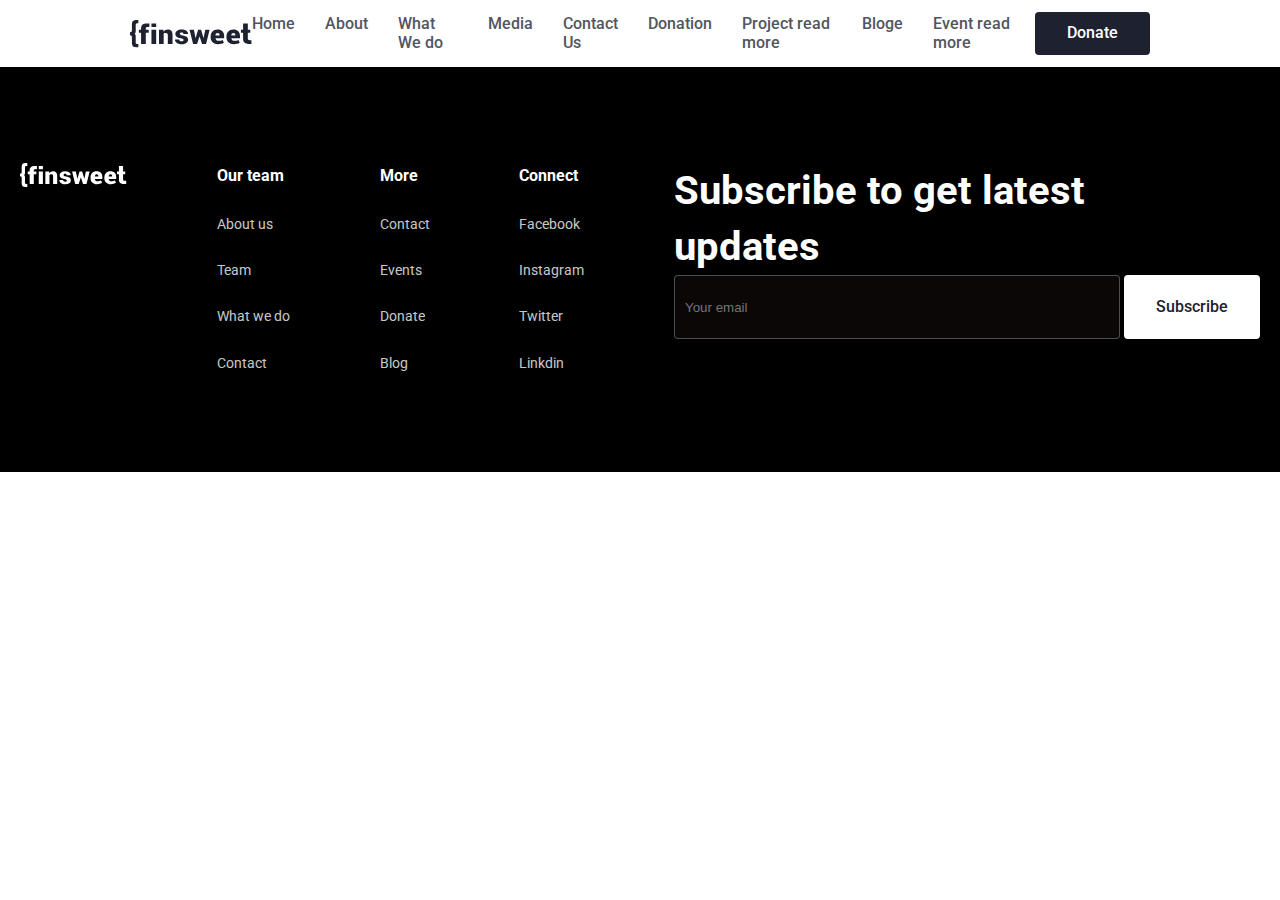
<file: pages/blog.html>
<!DOCTYPE html>
<html lang="en">
<head>
    <meta charset="UTF-8">
    <meta name="viewport" content="width=device-width, initial-scale=1.0">
    <title>Document</title>
    <link rel="stylesheet" href="../css/stayle.css">
    <!-- roboto -->
    <link rel="preconnect" href="https://fonts.googleapis.com">
    <link rel="preconnect" href="https://fonts.gstatic.com" crossorigin>
    <link href="https://fonts.googleapis.com/css2?family=Roboto:ital,wght@0,100;0,300;0,400;0,500;0,700;0,900;1,100;1,300;1,400;1,500;1,700;1,900&display=swap" rel="stylesheet">
    <!-- font-awesome cdn -->
    <link rel="stylesheet" href="https://cdnjs.cloudflare.com/ajax/libs/font-awesome/6.5.2/css/all.min.css" integrity="sha512-SnH5WK+bZxgPHs44uWIX+LLJAJ9/2PkPKZ5QiAj6Ta86w+fsb2TkcmfRyVX3pBnMFcV7oQPJkl9QevSCWr3W6A==" crossorigin="anonymous" referrerpolicy="no-referrer" />
</head>
<body>
    <nav>
       <div class="contayner">
          <div class="nav-bar">
            <div class="nav-mini ">
           <img src="../img/stayle/brand.svg" alt="No img?">
           <div class="toggle" id="menu-toggleIconId">
            <i class="fa-solid fa-bars" style="color: #000000;"></i>
           </div>
           <button class="nav-button b1">Donate</button>
        </div>
              <div class="nav-bar-mini">
                <ul id="nav-menuId">
                    <li>
                        <a href="../index.html">Home</a></li>
                    <li>
                        <a href="./Aboutus.html">About</a></li>
                    <li>
                        <a href="./WhatWeDo.html">What We do</a></li>
                    <li>
                        <a href="./Media.html">Media</a></li>
                    <li>
                        <a href="./contact.html">Contact Us</a></li>
                    <li>
                        <a href="./donation.html">Donation</a></li>
                    <li>
                        <a href="./projact.html">Project read more</a></li>
                    <li>
                        <a href="./blog.html">Bloge</a></li>
                    <li>
                        <a href="./event.html">Event read more</a></li>
                </ul>
                <button class="nav-button b2">Donate</button>
              </div>

          </div>

       </div> 
    </nav>
    <footer>
        <div class="contayner">
        <div class="footer-div">
            <img src="../img/stayle/brend-2.svg" alt="No img?">
          <div>
            <p class="footer-text-start">Our team</p>
            <p class="foot-text">About us</p>
            <p class="foot-text">Team</p>
            <p class="foot-text">What we do</p>
            <p class="foot-text">Contact</p>
          </div>
          <div>
            <p class="footer-text-start">More</p>
            <p class="foot-text">Contact</p>
            <p class="foot-text">Events</p>
            <p class="foot-text">Donate</p>
            <p class="foot-text">Blog</p>
          </div>
        
        <div>
            <p class="footer-text-start">Connect </p>
            <p class="foot-text">Facebook</p>
            <p class="foot-text">Instagram</p>
            <p class="foot-text">Twitter</p>
            <p class="foot-text">Linkdin </p>
          </div>
          <div>
            <p class="footer-p-end">Subscribe to get latest updates</p>
            <form action="">
                <input type="text" placeholder="Your email">
                <button class="footer-button">Subscribe</button>
            </form>
          </div>
        </div></div>
            </footer>
<script src="../js/page.js"></script>
</body>
</html>
</file>
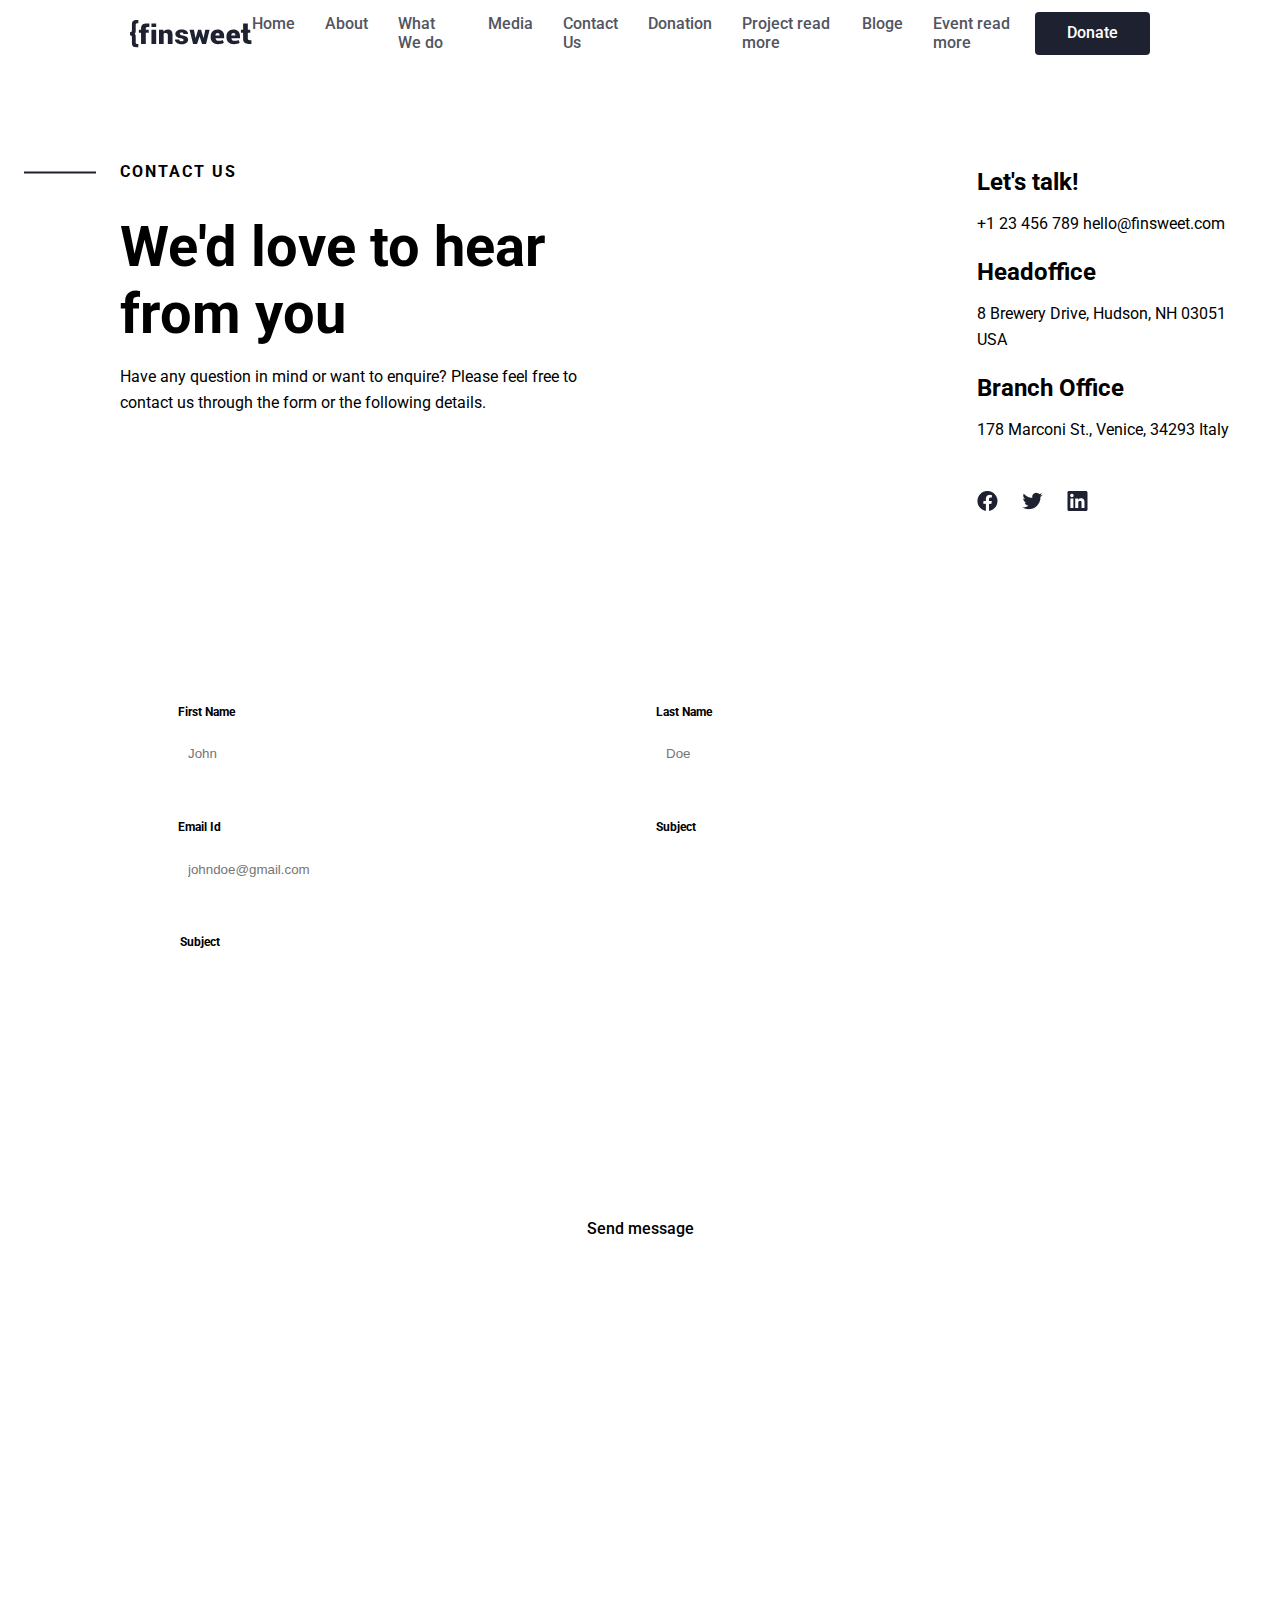
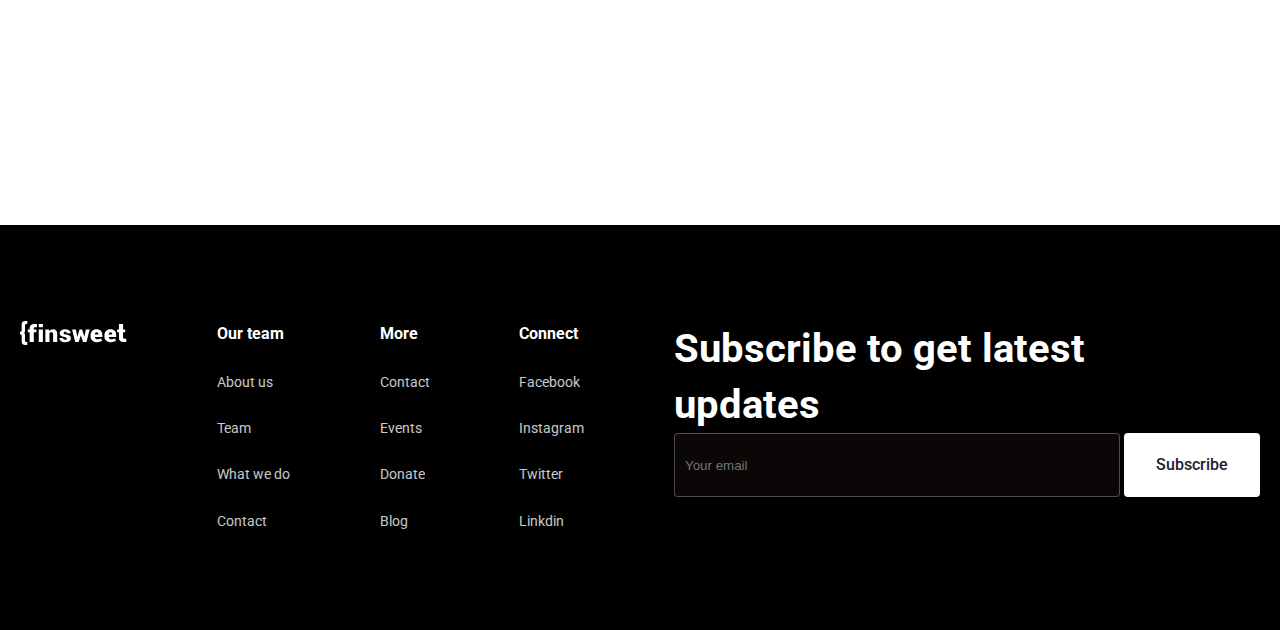
<file: pages/contact.html>
<!DOCTYPE html>
<html lang="en">
  <head>
    <meta charset="UTF-8" />
    <meta name="viewport" content="width=device-width, initial-scale=1.0" />
    <title>Document</title>
    <link rel="stylesheet" href="../css/stayle.css" />
    <link rel="stylesheet" href="../css/pages/contact.css" />
    <!-- roboto -->
    <link rel="preconnect" href="https://fonts.googleapis.com" />
    <link rel="preconnect" href="https://fonts.gstatic.com" crossorigin />
    <link
      href="https://fonts.googleapis.com/css2?family=Roboto:ital,wght@0,100;0,300;0,400;0,500;0,700;0,900;1,100;1,300;1,400;1,500;1,700;1,900&display=swap"
      rel="stylesheet"
    />
    <!-- font-awesome cdn -->
    <link
      rel="stylesheet"
      href="https://cdnjs.cloudflare.com/ajax/libs/font-awesome/6.5.2/css/all.min.css"
      integrity="sha512-SnH5WK+bZxgPHs44uWIX+LLJAJ9/2PkPKZ5QiAj6Ta86w+fsb2TkcmfRyVX3pBnMFcV7oQPJkl9QevSCWr3W6A=="
      crossorigin="anonymous"
      referrerpolicy="no-referrer"
    />
  </head>
  <body>
    <nav style="background-color: var(--colorBg)">
      <div class="contayner">
        <div class="nav-bar">
          <div class="nav-mini">
            <img src="../img/stayle/brand.svg" alt="No img?" />
            <div class="toggle" id="menu-toggleIconId">
              <i class="fa-solid fa-bars" style="color: #000000"></i>
            </div>
            <button class="nav-button b1">Donate</button>
          </div>
          <div class="nav-bar-mini">
            <ul id="nav-menuId">
              <li>
                <a href="../index.html">Home</a>
              </li>
              <li>
                <a href="./Aboutus.html">About</a>
              </li>
              <li>
                <a href="./WhatWeDo.html">What We do</a>
              </li>
              <li>
                <a href="./Media.html">Media</a>
              </li>
              <li>
                <a href="./contact.html">Contact Us</a>
              </li>
              <li>
                <a href="./donation.html">Donation</a>
              </li>
              <li>
                <a href="./projact.html">Project read more</a>
              </li>
              <li>
                <a href="./blog.html">Bloge</a>
              </li>
              <li>
                <a href="./event.html">Event read more</a>
              </li>
            </ul>
            <button class="nav-button b2">Donate</button>
          </div>
        </div>
      </div>
    </nav>
    <section>
      <div class="contayner">
        <div class="section-flex-con">
          <div class="flex-left">
            <div class="line-img-lex">
              <img src="../img/line.png" alt="No img" class="line" />
              <p class="line-text">Contact us</p>
            </div>
            <h1 class="section-h1">We'd love to hear from you</h1>
            <p class="section-lorem">
              Have any question in mind or want to enquire? Please feel free to
              contact us through the form or the following details.
            </p>
          </div>
          <div class="felx-right">
            <h2 class="talk">Let's talk!</h2>
            <p class="email">+1 23 456 789 hello@finsweet.com</p>
            <h2 class="talk">Headoffice</h2>
            <p class="email">8 Brewery Drive, Hudson, NH 03051 USA</p>
            <h2 class="talk">Branch Office</h2>
            <p class="email">178 Marconi St., Venice, 34293 Italy</p>
            <div class="imgs-aside">
              <img
                src="../img/media/facebook.png"
                alt="No img?"
                class="facebook"
              />
              <img src="../img/media/twiter.png" alt="No img?" class="twiter" />
              <img src="../img/media/in.png" alt="No img?" class="in" />
            </div>
          </div>
        </div>
      </div>
    </section>
    <aside>
      <div class="contayner">
        <div class="input-flex">
          <div class="input-left">
            <p class="input-btn">First Name</p>
            <input type="name" class="input-text" placeholder="John" />
          </div>
          <div class="input-left">
            <p class="input-btn">Last Name</p>
            <input type="name" class="input-text" placeholder="Doe" />
          </div>
        </div>
        <div class="input-flex-two">
          <div class="input-left">
            <p class="input-btn">Email Id</p>
            <input
              type="name"
              class="input-text"
              placeholder="johndoe@gmail.com"
            />
          </div>
          <div class="input-left">
            <p class="input-btn">Subject</p>
            <input type="name" class="input-text" />
          </div>
        </div>
        <div class="massage-in">
          <div class="block-mg">
            <p class="input-btn">Subject</p>
            <input
              type="text"
              class="massege"
              placeholder="Type your Messege"
            />
          </div>
        </div>
        <div class="in-btn">
          <button>Send message</button>
        </div>
      </div>
    </aside>
    <div class="map">
      <iframe
        src="https://www.google.com/maps/embed?pb=!1m18!1m12!1m3!1d3106.904256523656!2d65.79397717578833!3d38.857548571732515!2m3!1f0!2f0!3f0!3m2!1i1024!2i768!4f13.1!3m3!1m2!1s0x3f4ea70045836921%3A0x5b971f34d893f741!2sIT%20Klaster%20Academy!5e0!3m2!1sen!2s!4v1719570240937!5m2!1sen!2s"
        width="100%"
        height="450"
        style="border: 0"
        allowfullscreen=""
        loading="lazy"
        referrerpolicy="no-referrer-when-downgrade"
      ></iframe>
    </div>
    <footer>
      <div class="contayner">
        <div class="footer-div">
          <img src="../img/stayle/brend-2.svg" alt="No img?" />
          <div>
            <p class="footer-text-start">Our team</p>
            <p class="foot-text">About us</p>
            <p class="foot-text">Team</p>
            <p class="foot-text">What we do</p>
            <p class="foot-text">Contact</p>
          </div>
          <div>
            <p class="footer-text-start">More</p>
            <p class="foot-text">Contact</p>
            <p class="foot-text">Events</p>
            <p class="foot-text">Donate</p>
            <p class="foot-text">Blog</p>
          </div>

          <div>
            <p class="footer-text-start">Connect</p>
            <p class="foot-text">Facebook</p>
            <p class="foot-text">Instagram</p>
            <p class="foot-text">Twitter</p>
            <p class="foot-text">Linkdin</p>
          </div>
          <div>
            <p class="footer-p-end">Subscribe to get latest updates</p>
            <form action="">
              <input type="text" placeholder="Your email" />
              <button class="footer-button">Subscribe</button>
            </form>
          </div>
        </div>
      </div>
    </footer>
    <script src="../js/page.js"></script>
  </body>
</html>
</file>
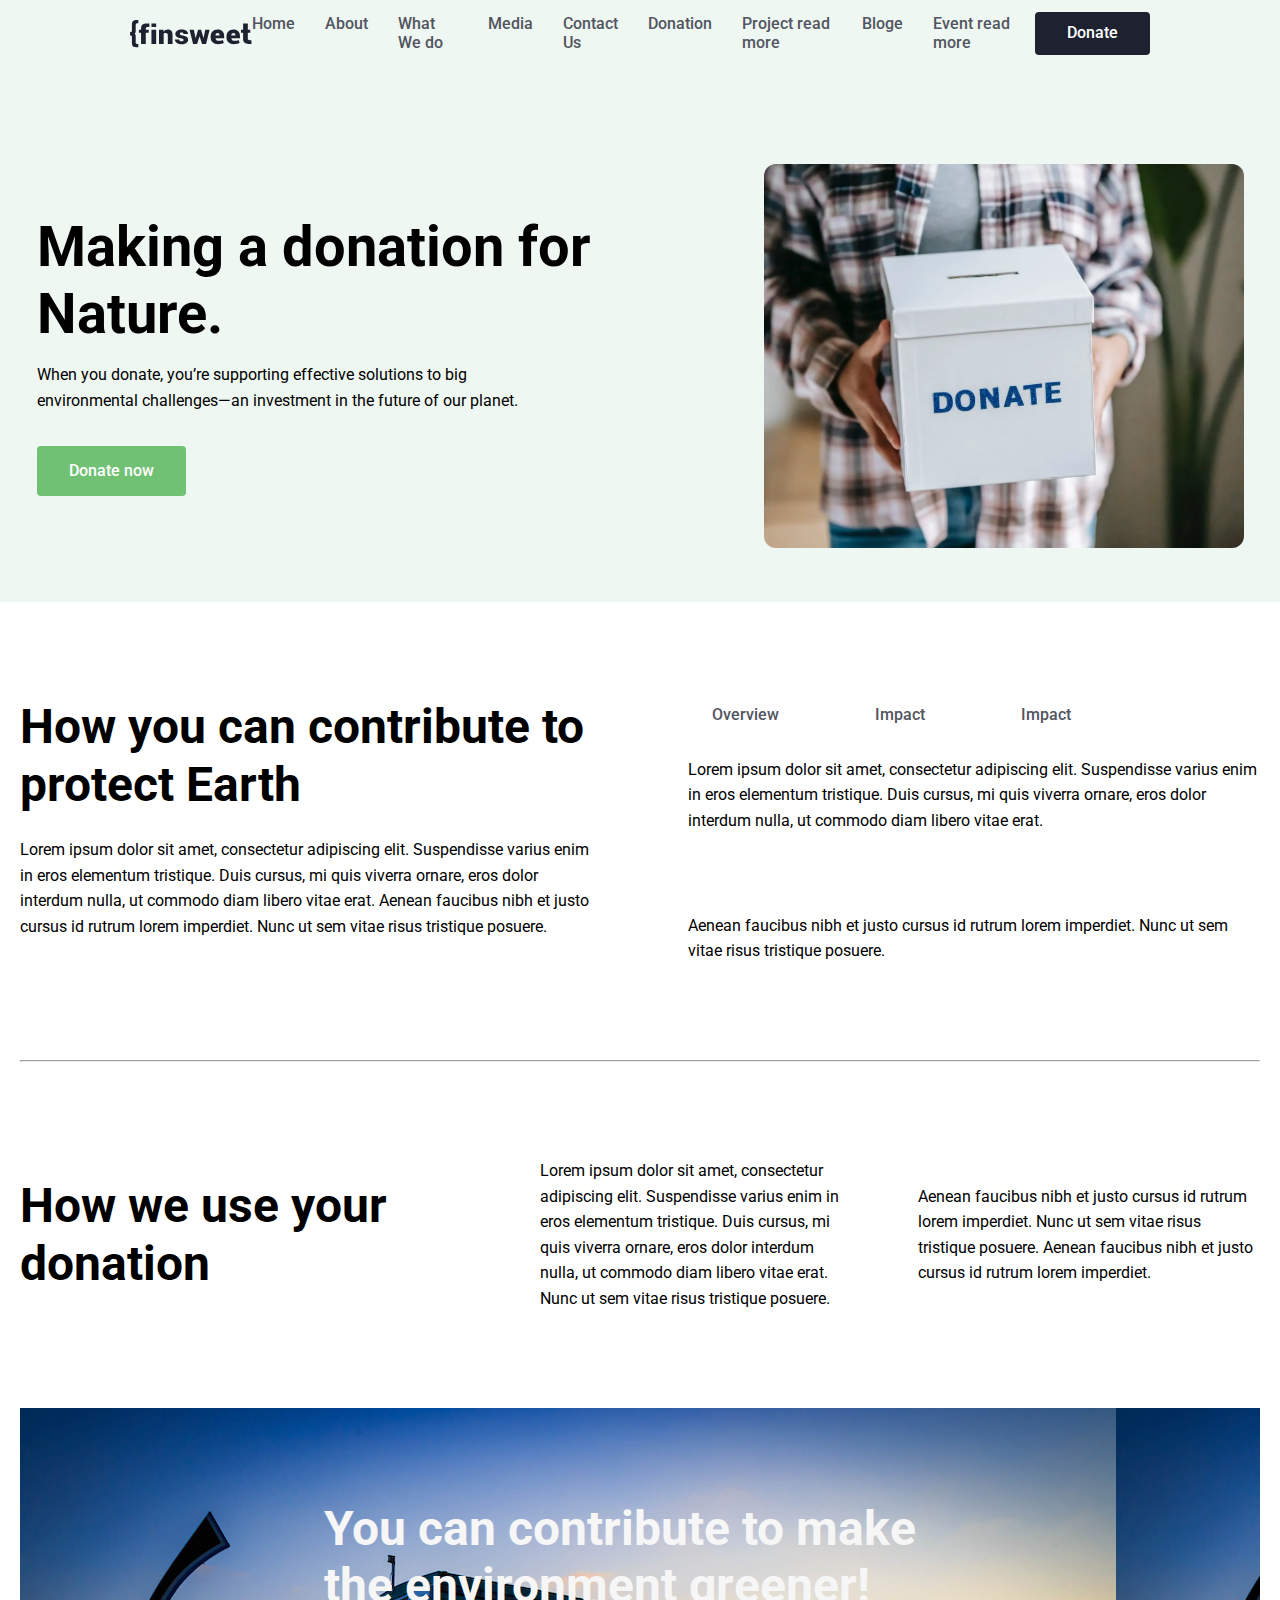
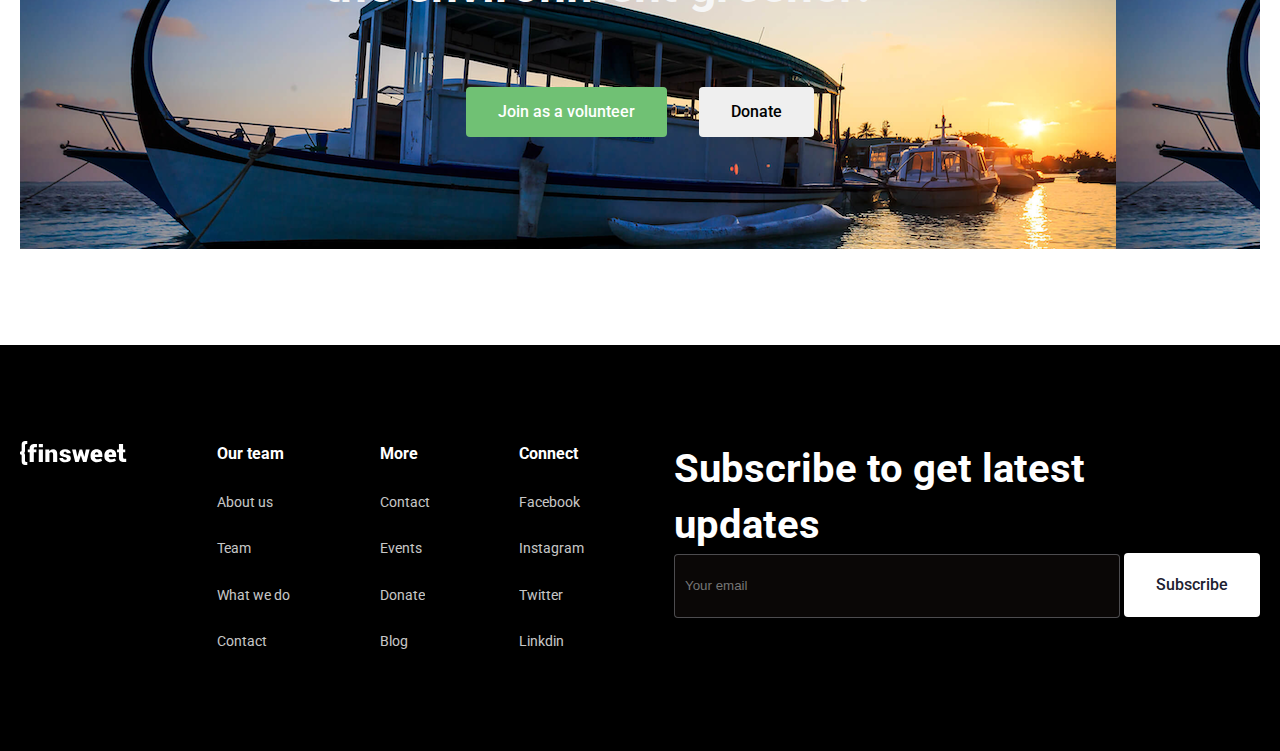
<file: pages/donation.html>
<!DOCTYPE html>
<html lang="en">
  <head>
    <meta charset="UTF-8" />
    <meta name="viewport" content="width=device-width, initial-scale=1.0" />
    <title>Document</title>
    <link rel="stylesheet" href="../css/stayle.css" />
    <!-- roboto -->
    <link rel="preconnect" href="https://fonts.googleapis.com" />
    <link rel="preconnect" href="https://fonts.gstatic.com" crossorigin />
    <link rel="stylesheet" href="../css/pages/donatiion.css" />
    <link
      href="https://fonts.googleapis.com/css2?family=Roboto:ital,wght@0,100;0,300;0,400;0,500;0,700;0,900;1,100;1,300;1,400;1,500;1,700;1,900&display=swap"
      rel="stylesheet"
    />
    <!-- font-awesome cdn -->
    <link
      rel="stylesheet"
      href="https://cdnjs.cloudflare.com/ajax/libs/font-awesome/6.5.2/css/all.min.css"
      integrity="sha512-SnH5WK+bZxgPHs44uWIX+LLJAJ9/2PkPKZ5QiAj6Ta86w+fsb2TkcmfRyVX3pBnMFcV7oQPJkl9QevSCWr3W6A=="
      crossorigin="anonymous"
      referrerpolicy="no-referrer"
    />
  </head>
  <body>
    <nav>
      <div class="contayner">
        <div class="nav-bar">
          <div class="nav-mini">
            <img src="../img/stayle/brand.svg" alt="No img?" />
            <div class="toggle" id="menu-toggleIconId">
              <i class="fa-solid fa-bars" style="color: #000000"></i>
            </div>
            <button class="nav-button b1">Donate</button>
          </div>
          <div class="nav-bar-mini">
            <ul id="nav-menuId">
              <li>
                <a href="../index.html">Home</a>
              </li>
              <li>
                <a href="./Aboutus.html">About</a>
              </li>
              <li>
                <a href="./WhatWeDo.html">What We do</a>
              </li>
              <li>
                <a href="./Media.html">Media</a>
              </li>
              <li>
                <a href="./contact.html">Contact Us</a>
              </li>
              <li>
                <a href="./donation.html">Donation</a>
              </li>
              <li>
                <a href="./projact.html">Project read more</a>
              </li>
              <li>
                <a href="./blog.html">Bloge</a>
              </li>
              <li>
                <a href="./event.html">Event read more</a>
              </li>
            </ul>
            <button class="nav-button b2">Donate</button>
          </div>
        </div>
      </div>
    </nav>
    <div class="nav-header">
      <div class="contayner">
        <div class="nav-header-text">
          <div class="nav-header-text1">
            <p class="nav-header-textp1">Making a donation for Nature.</p>
            <p class="nav-header-textp2">
              When you donate, you’re supporting effective solutions to big
              environmental challenges—an investment in the future of our
              planet.
            </p>
            <div class="nav-header-text-btn">
              <button class="nav-header-text-btn1">
                <p class="nav-header-text-btn-p1">Donate now</p>
              </button>
            </div>
          </div>
          <div class="nav-header-img">
            <img
              class="nav-header-img-1"
              src="../img/stayle/About/peple1.svg"
              alt="No img?"
            />
          </div>
        </div>
      </div>
    </div>
    <div class="section">
      <div class="contayner">
        <div class="section-nav">
          <div class="section-1">
            <p class="section-p1">How you can contribute to protect Earth</p>
            <p class="section-p2">
              Lorem ipsum dolor sit amet, consectetur adipiscing elit.
              Suspendisse varius enim in eros elementum tristique. Duis cursus,
              mi quis viverra ornare, eros dolor interdum nulla, ut commodo diam
              libero vitae erat. Aenean faucibus nibh et justo cursus id rutrum
              lorem imperdiet. Nunc ut sem vitae risus tristique posuere.
            </p>
          </div>
          <div class="section-2">
            <div class="section-a1">
              <button class="sectiion-a1-btn">
                <a class="sectiion-a1-btn-a1" href="#">Overview</a>
              </button>
              <button class="sectiion-a1-btn1">
                <a class="sectiion-a1-btn-a1" href="#">Impact</a>
              </button>
              <button class="sectiion-a1-btn2">
                <a class="sectiion-a1-btn-a1" href="#">Impact</a>
              </button>
            </div>
            <p class="section-2-p1">
              Lorem ipsum dolor sit amet, consectetur adipiscing elit.
              Suspendisse varius enim in eros elementum tristique. Duis cursus,
              mi quis viverra ornare, eros dolor interdum nulla, ut commodo diam
              libero vitae erat.
            </p>
            <p class="section-2-p2">
              Aenean faucibus nibh et justo cursus id rutrum lorem imperdiet.
              Nunc ut sem vitae risus tristique posuere.
            </p>
          </div>
        </div>
        <hr class="hr2" />
      </div>
    </div>
    <div class="nav-foter">
      <div class="contayner">
        <div class="nav-footer-1">
          <div class="footer-nav1">
            <p class="footer-nav1-p1">How we use your donation</p>
          </div>
          <div class="footer-nav2">
            <p class="footer-nav2-p1">
              Lorem ipsum dolor sit amet, consectetur adipiscing elit.
              Suspendisse varius enim in eros elementum tristique. Duis cursus,
              mi quis viverra ornare, eros dolor interdum nulla, ut commodo diam
              libero vitae erat. Nunc ut sem vitae risus tristique posuere.
            </p>
          </div>
          <div class="footer-nav3">
            <p class="footer-nav3-p1">
              Aenean faucibus nibh et justo cursus id rutrum lorem imperdiet.
              Nunc ut sem vitae risus tristique posuere. Aenean faucibus nibh et
              justo cursus id rutrum lorem imperdiet.
            </p>
          </div>
        </div>
        <div class="nav-footer-2">
          <div class="footer-nav4-img">
            <div class="footer-nav4-img1">
              <p class="footer-nav4-img-p1">
                You can contribute to make the environment greener!
              </p>
              <div class="footer-nav21">
                <button class="footer-btn1">
                  <p class="footer-btn1-1">Join as a volunteer</p>
                </button>
                <button class="footer-btn2">
                  <p class="footer-btn2-2">Donate</p>
                </button>
              </div>
            </div>
          </div>
        </div>
      </div>
    </div>
    <footer>
      <div class="contayner">
        <div class="footer-div">
          <img src="../img/stayle/brend-2.svg" alt="No img?" />
          <div>
            <p class="footer-text-start">Our team</p>
            <p class="foot-text">About us</p>
            <p class="foot-text">Team</p>
            <p class="foot-text">What we do</p>
            <p class="foot-text">Contact</p>
          </div>
          <div>
            <p class="footer-text-start">More</p>
            <p class="foot-text">Contact</p>
            <p class="foot-text">Events</p>
            <p class="foot-text">Donate</p>
            <p class="foot-text">Blog</p>
          </div>

          <div>
            <p class="footer-text-start">Connect</p>
            <p class="foot-text">Facebook</p>
            <p class="foot-text">Instagram</p>
            <p class="foot-text">Twitter</p>
            <p class="foot-text">Linkdin</p>
          </div>
          <div>
            <p class="footer-p-end">Subscribe to get latest updates</p>
            <form action="">
              <input type="text" placeholder="Your email" />
              <button class="footer-button">Subscribe</button>
            </form>
          </div>
        </div>
      </div>
    </footer>
    <script src="../js/page.js"></script>
  </body>
</html>
</file>
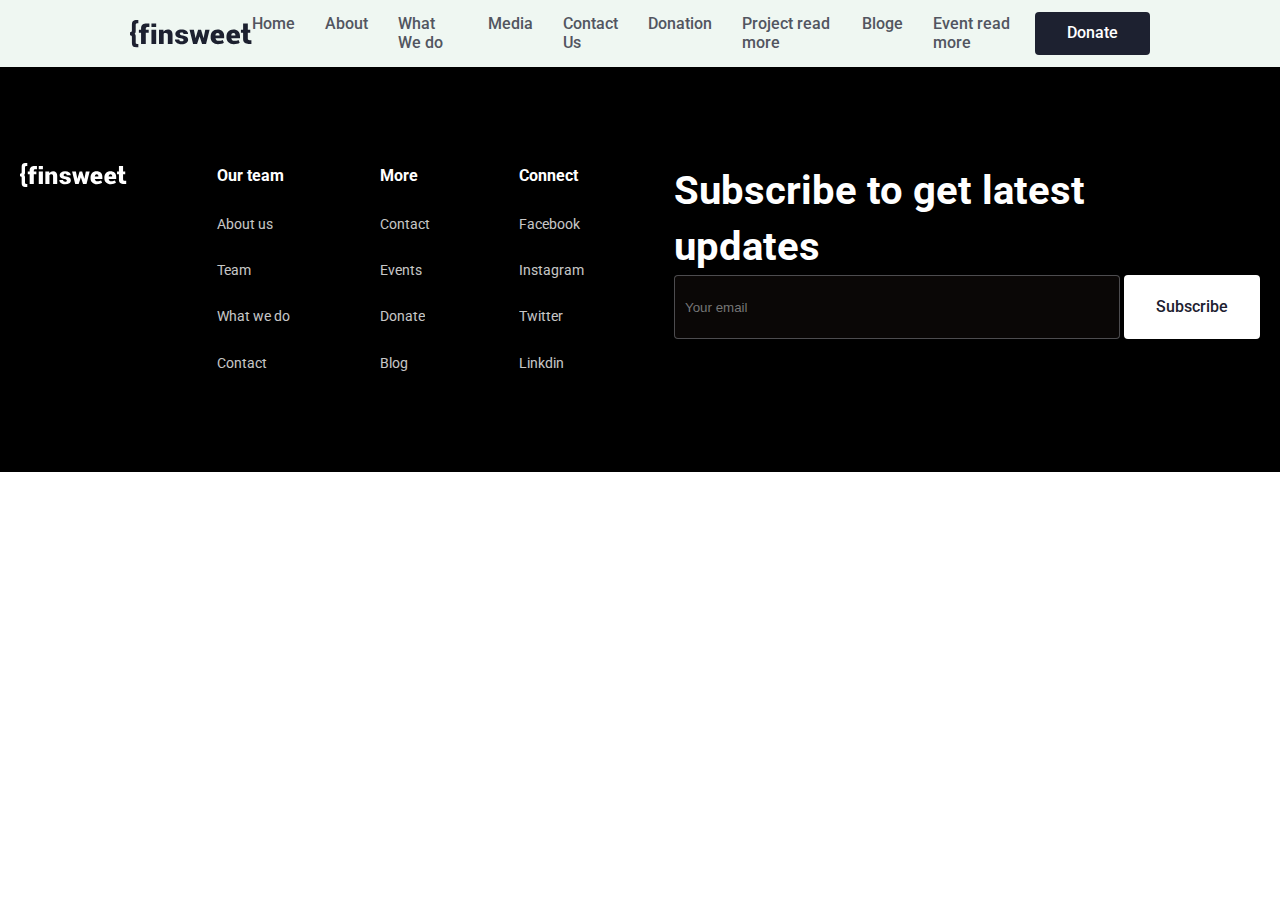
<file: pages/event.html>
<!DOCTYPE html>
<html lang="en">
<head>
    <meta charset="UTF-8">
    <meta name="viewport" content="width=device-width, initial-scale=1.0">
    <title>event</title>
    <link rel="stylesheet" href="../css/stayle.css">
    <!-- roboto -->
    <link rel="preconnect" href="https://fonts.googleapis.com">
    <link rel="preconnect" href="https://fonts.gstatic.com" crossorigin>
    <link href="https://fonts.googleapis.com/css2?family=Roboto:ital,wght@0,100;0,300;0,400;0,500;0,700;0,900;1,100;1,300;1,400;1,500;1,700;1,900&display=swap" rel="stylesheet">
    <!-- font-awesome cdn -->
    <link rel="stylesheet" href="https://cdnjs.cloudflare.com/ajax/libs/font-awesome/6.5.2/css/all.min.css" integrity="sha512-SnH5WK+bZxgPHs44uWIX+LLJAJ9/2PkPKZ5QiAj6Ta86w+fsb2TkcmfRyVX3pBnMFcV7oQPJkl9QevSCWr3W6A==" crossorigin="anonymous" referrerpolicy="no-referrer" />
</head>
<body>
    <nav style="background: rgba(239, 247, 242, 1);
">
       <div class="contayner">
          <div class="nav-bar">
            <div class="nav-mini ">
           <img src="../img/stayle/brand.svg" alt="No img?">
           <div class="toggle" id="menu-toggleIconId">
            <i class="fa-solid fa-bars" style="color: #000000;"></i>
           </div>
           <button class="nav-button b1">Donate</button>
        </div>
              <div class="nav-bar-mini">
                <ul id="nav-menuId">
                    <li>
                        <a href="../index.html">Home</a></li>
                    <li>
                        <a href="./Aboutus.html">About</a></li>
                    <li>
                        <a href="./WhatWeDo.html">What We do</a></li>
                    <li>
                        <a href="./Media.html">Media</a></li>
                    <li>
                        <a href="./contact.html">Contact Us</a></li>
                    <li>
                        <a href="./donation.html">Donation</a></li>
                    <li>
                        <a href="./projact.html">Project read more</a></li>
                    <li>
                        <a href="./blog.html">Bloge</a></li>
                    <li>
                        <a href="./event.html">Event read more</a></li>
                </ul>
                <button class="nav-button b2">Donate</button>
              </div>

          </div>

       </div> 
    </nav>
    <footer>
        <div class="contayner">
        <div class="footer-div">
            <img src="../img/stayle/brend-2.svg" alt="No img?">
          <div>
            <p class="footer-text-start">Our team</p>
            <p class="foot-text">About us</p>
            <p class="foot-text">Team</p>
            <p class="foot-text">What we do</p>
            <p class="foot-text">Contact</p>
          </div>
          <div>
            <p class="footer-text-start">More</p>
            <p class="foot-text">Contact</p>
            <p class="foot-text">Events</p>
            <p class="foot-text">Donate</p>
            <p class="foot-text">Blog</p>
          </div>
        
        <div>
            <p class="footer-text-start">Connect </p>
            <p class="foot-text">Facebook</p>
            <p class="foot-text">Instagram</p>
            <p class="foot-text">Twitter</p>
            <p class="foot-text">Linkdin </p>
          </div>
          <div>
            <p class="footer-p-end">Subscribe to get latest updates</p>
            <form action="">
                <input type="text" placeholder="Your email">
                <button class="footer-button">Subscribe</button>
            </form>
          </div>
        </div></div>
            </footer>
<script src="../js/page.js"></script>
</body>
</html>
</file>
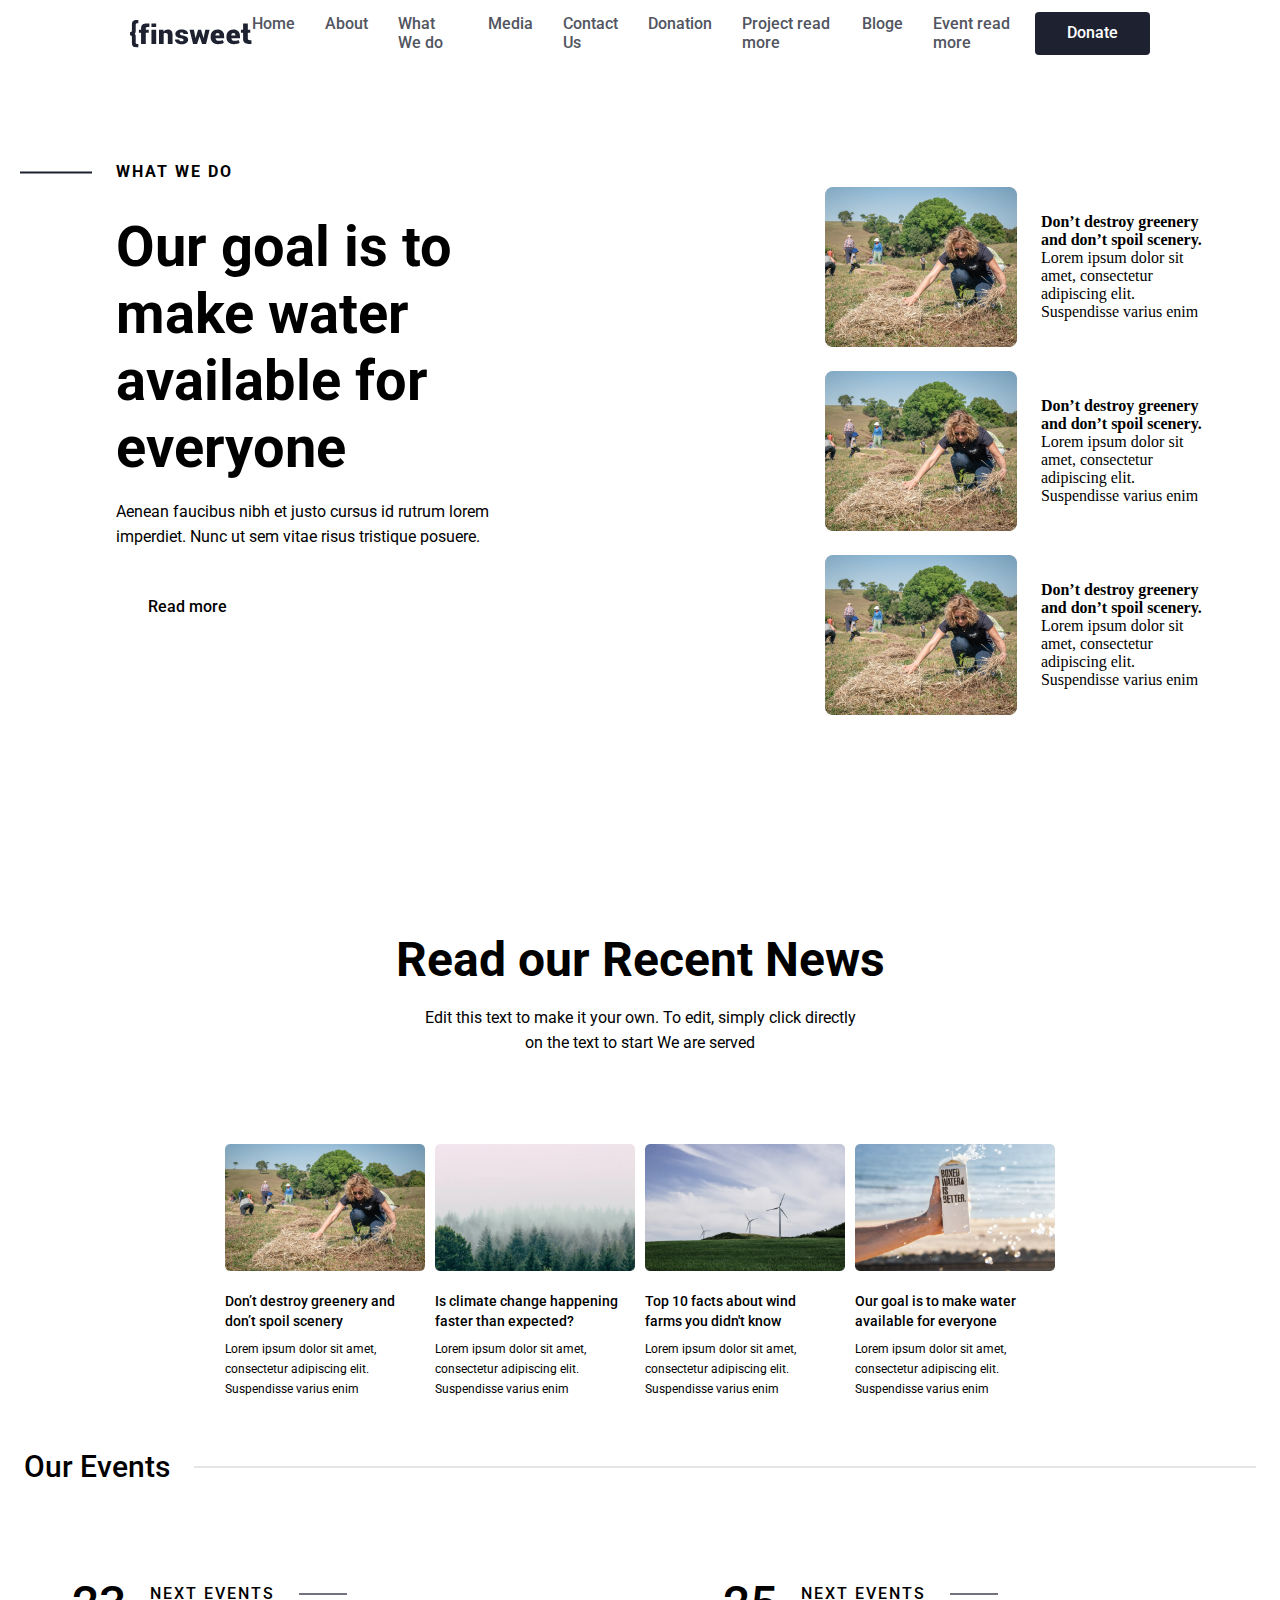
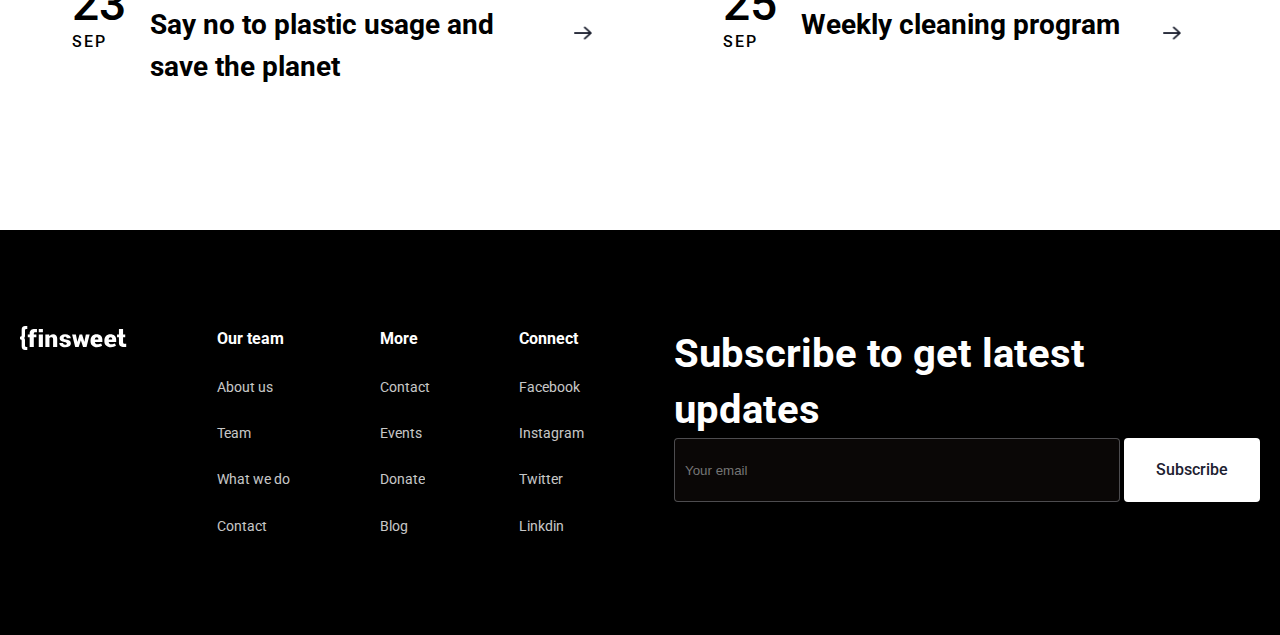
<file: pages/Media.html>
<!DOCTYPE html>
<html lang="en">
  <head>
    <meta charset="UTF-8" />
    <meta name="viewport" content="width=device-width, initial-scale=1.0" />
    <title>Document</title>
    <link rel="stylesheet" href="../css/stayle.css" />
    <link rel="stylesheet" href="../css/pages/Media.css" />
    <link rel="stylesheet" href="../css/pages/Whatwedo.css" />
    <!-- roboto -->
    <link rel="preconnect" href="https://fonts.googleapis.com" />
    <link rel="preconnect" href="https://fonts.gstatic.com" crossorigin />
    <link
      href="https://fonts.googleapis.com/css2?family=Roboto:ital,wght@0,100;0,300;0,400;0,500;0,700;0,900;1,100;1,300;1,400;1,500;1,700;1,900&display=swap"
      rel="stylesheet"
    />
    <!-- font-awesome cdn -->
    <link
      rel="stylesheet"
      href="https://cdnjs.cloudflare.com/ajax/libs/font-awesome/6.5.2/css/all.min.css"
      integrity="sha512-SnH5WK+bZxgPHs44uWIX+LLJAJ9/2PkPKZ5QiAj6Ta86w+fsb2TkcmfRyVX3pBnMFcV7oQPJkl9QevSCWr3W6A=="
      crossorigin="anonymous"
      referrerpolicy="no-referrer"
    />
  </head>
  <body>
    <nav style="background-color: var(--colorBg)">
      <div class="contayner">
        <div class="nav-bar">
          <div class="nav-mini">
            <img src="../img/stayle/brand.svg" alt="No img?" />
            <div class="toggle" id="menu-toggleIconId">
              <i class="fa-solid fa-bars" style="color: #000000"></i>
            </div>
            <button class="nav-button b1">Donate</button>
          </div>
          <div class="nav-bar-mini">
            <ul id="nav-menuId">
              <li>
                <a href="../index.html">Home</a>
              </li>
              <li>
                <a href="./Aboutus.html">About</a>
              </li>
              <li>
                <a href="./WhatWeDo.html">What We do</a>
              </li>
              <li>
                <a href="./Media.html">Media</a>
              </li>
              <li>
                <a href="./contact.html">Contact Us</a>
              </li>
              <li>
                <a href="./donation.html">Donation</a>
              </li>
              <li>
                <a href="./projact.html">Project read more</a>
              </li>
              <li>
                <a href="./blog.html">Bloge</a>
              </li>
              <li>
                <a href="./event.html">Event read more</a>
              </li>
            </ul>
            <button class="nav-button b2">Donate</button>
          </div>
        </div>
      </div>
    </nav>
    <header>
      <div class="contayner">
        <div class="header-flex-hed">
          <div class="header-left">
            <div class="line-img">
              <img src="../img/line.png" alt="No img" class="line" />
              <p class="line-text">What we do</p>
            </div>
            <h1 class="header-h2">
              Our goal is to make water available for everyone
            </h1>
            <p class="header-h5">
              Aenean faucibus nibh et justo cursus id rutrum lorem imperdiet.
              Nunc ut sem vitae risus tristique posuere.
            </p>
            <button class="header-btn-link">Read more</button>
          </div>
          <div class="heder-right">
            <div class="right-box">
              <div class="right-box-flex">
                <img
                  src="../img/media/imgone.png"
                  alt="No img?"
                  class="right-img"
                />
                <div class="box-right">
                  <h4 class="box-rigth-h4">
                    Don’t destroy greenery and don’t spoil scenery.
                  </h4>
                  <p class="box-right-p">
                    Lorem ipsum dolor sit amet, consectetur adipiscing elit.
                    Suspendisse varius enim
                  </p>
                </div>
              </div>
              <div class="right-box-flex-two">
                <img
                  src="../img/media/imgone.png"
                  alt="No img?"
                  class="right-img"
                />
                <div class="box-right">
                  <h4 class="box-rigth-h4">
                    Don’t destroy greenery and don’t spoil scenery.
                  </h4>
                  <p class="box-right-p">
                    Lorem ipsum dolor sit amet, consectetur adipiscing elit.
                    Suspendisse varius enim
                  </p>
                </div>
              </div>
              <div class="right-box-flex-thre">
                <img
                  src="../img/media/imgone.png"
                  alt="No img?"
                  class="right-img"
                />
                <div class="box-right">
                  <h4 class="box-rigth-h4">
                    Don’t destroy greenery and don’t spoil scenery.
                  </h4>
                  <p class="box-right-p">
                    Lorem ipsum dolor sit amet, consectetur adipiscing elit.
                    Suspendisse varius enim
                  </p>
                </div>
              </div>
            </div>
          </div>
        </div>
      </div>
    </header>
    <div class="aside-end">
      <div class="cotayner">
        <h1 class="aside-end-h1-cen">Read our Recent News</h1>
        <p class="center-p">
          Edit this text to make it your own. To edit, simply click directly on
          the text to start We are served
        </p>
        <div class="news-flex">
          <div class="new-box">
            <img
              src="../img/stayle/news-one.png"
              alt="No img?"
              class="new-img"
            />
            <div class="new-h2">
              Don’t destroy greenery and don’t spoil scenery
            </div>
            <div class="new-p">
              Lorem ipsum dolor sit amet, consectetur adipiscing elit.
              Suspendisse varius enim
            </div>
          </div>
          <div class="new-box">
            <img
              src="../img/stayle/new-two.png"
              alt="No img?"
              class="new-img"
            />
            <div class="new-h2">
              Is climate change happening faster than expected?
            </div>
            <div class="new-p">
              Lorem ipsum dolor sit amet, consectetur adipiscing elit.
              Suspendisse varius enim
            </div>
          </div>
          <div class="new-box">
            <img
              src="../img/stayle/new-three.png"
              alt="No img?"
              class="new-img"
            />
            <div class="new-h2">
              Top 10 facts about wind farms you didn't know
            </div>
            <div class="new-p">
              Lorem ipsum dolor sit amet, consectetur adipiscing elit.
              Suspendisse varius enim
            </div>
          </div>
          <div class="new-box">
            <img
              src="../img/stayle/new-four.png"
              alt="No img?"
              class="new-img"
            />
            <div class="new-h2">
              Our goal is to make water available for everyone
            </div>
            <div class="new-p">
              Lorem ipsum dolor sit amet, consectetur adipiscing elit.
              Suspendisse varius enim
            </div>
          </div>
        </div>
        <div class="aside-end-two-flex">
          <h1 class="text-left-end">Our Events</h1>
          <img
            src="../img/stayle/line-two.png"
            alt="NO img?"
            class="line-bottom-img"
          />
        </div>
        <div class="event-flex">
          <div class="event-box">
            <div class="data-box">
              <div class="data">
                <h1 class="number">23</h1>
                <p class="text">SEP</p>
              </div>
              <div class="next-column">
                <div class="next-block">
                  <h2 class="next-text">Next Events</h2>
                  <img src="../img/line.png" alt="No img?" class="next-line" />
                </div>
                <h2 class="next-lorem">
                  Say no to plastic usage and save the planet
                </h2>
              </div>
              <div class="img">
                <img
                  src="../img/stayle/arrow.png"
                  alt="No img?"
                  class="arrow"
                />
              </div>
            </div>
          </div>
          <div class="event-box">
            <div class="data-box">
              <div class="data">
                <h1 class="number">25</h1>
                <p class="text">SEP</p>
              </div>
              <div class="next-column">
                <div class="next-block">
                  <h2 class="next-text">Next Events</h2>
                  <img src="../img/line.png" alt="No img?" class="next-line" />
                </div>
                <h2 class="next-lorem">Weekly cleaning program</h2>
              </div>
              <div class="img">
                <img
                  src="../img/stayle/arrow.png"
                  alt="No img?"
                  class="arrow"
                />
              </div>
            </div>
          </div>
        </div>
      </div>
    </div>
    <footer>
      <div class="contayner">
        <div class="footer-div">
          <img src="../img/stayle/brend-2.svg" alt="No img?" />
          <div>
            <p class="footer-text-start">Our team</p>
            <p class="foot-text">About us</p>
            <p class="foot-text">Team</p>
            <p class="foot-text">What we do</p>
            <p class="foot-text">Contact</p>
          </div>
          <div>
            <p class="footer-text-start">More</p>
            <p class="foot-text">Contact</p>
            <p class="foot-text">Events</p>
            <p class="foot-text">Donate</p>
            <p class="foot-text">Blog</p>
          </div>

          <div>
            <p class="footer-text-start">Connect</p>
            <p class="foot-text">Facebook</p>
            <p class="foot-text">Instagram</p>
            <p class="foot-text">Twitter</p>
            <p class="foot-text">Linkdin</p>
          </div>
          <div>
            <p class="footer-p-end">Subscribe to get latest updates</p>
            <form action="">
              <input type="text" placeholder="Your email" />
              <button class="footer-button">Subscribe</button>
            </form>
          </div>
        </div>
      </div>
    </footer>
    <script src="../js/page.js"></script>
  </body>
</html>
</file>
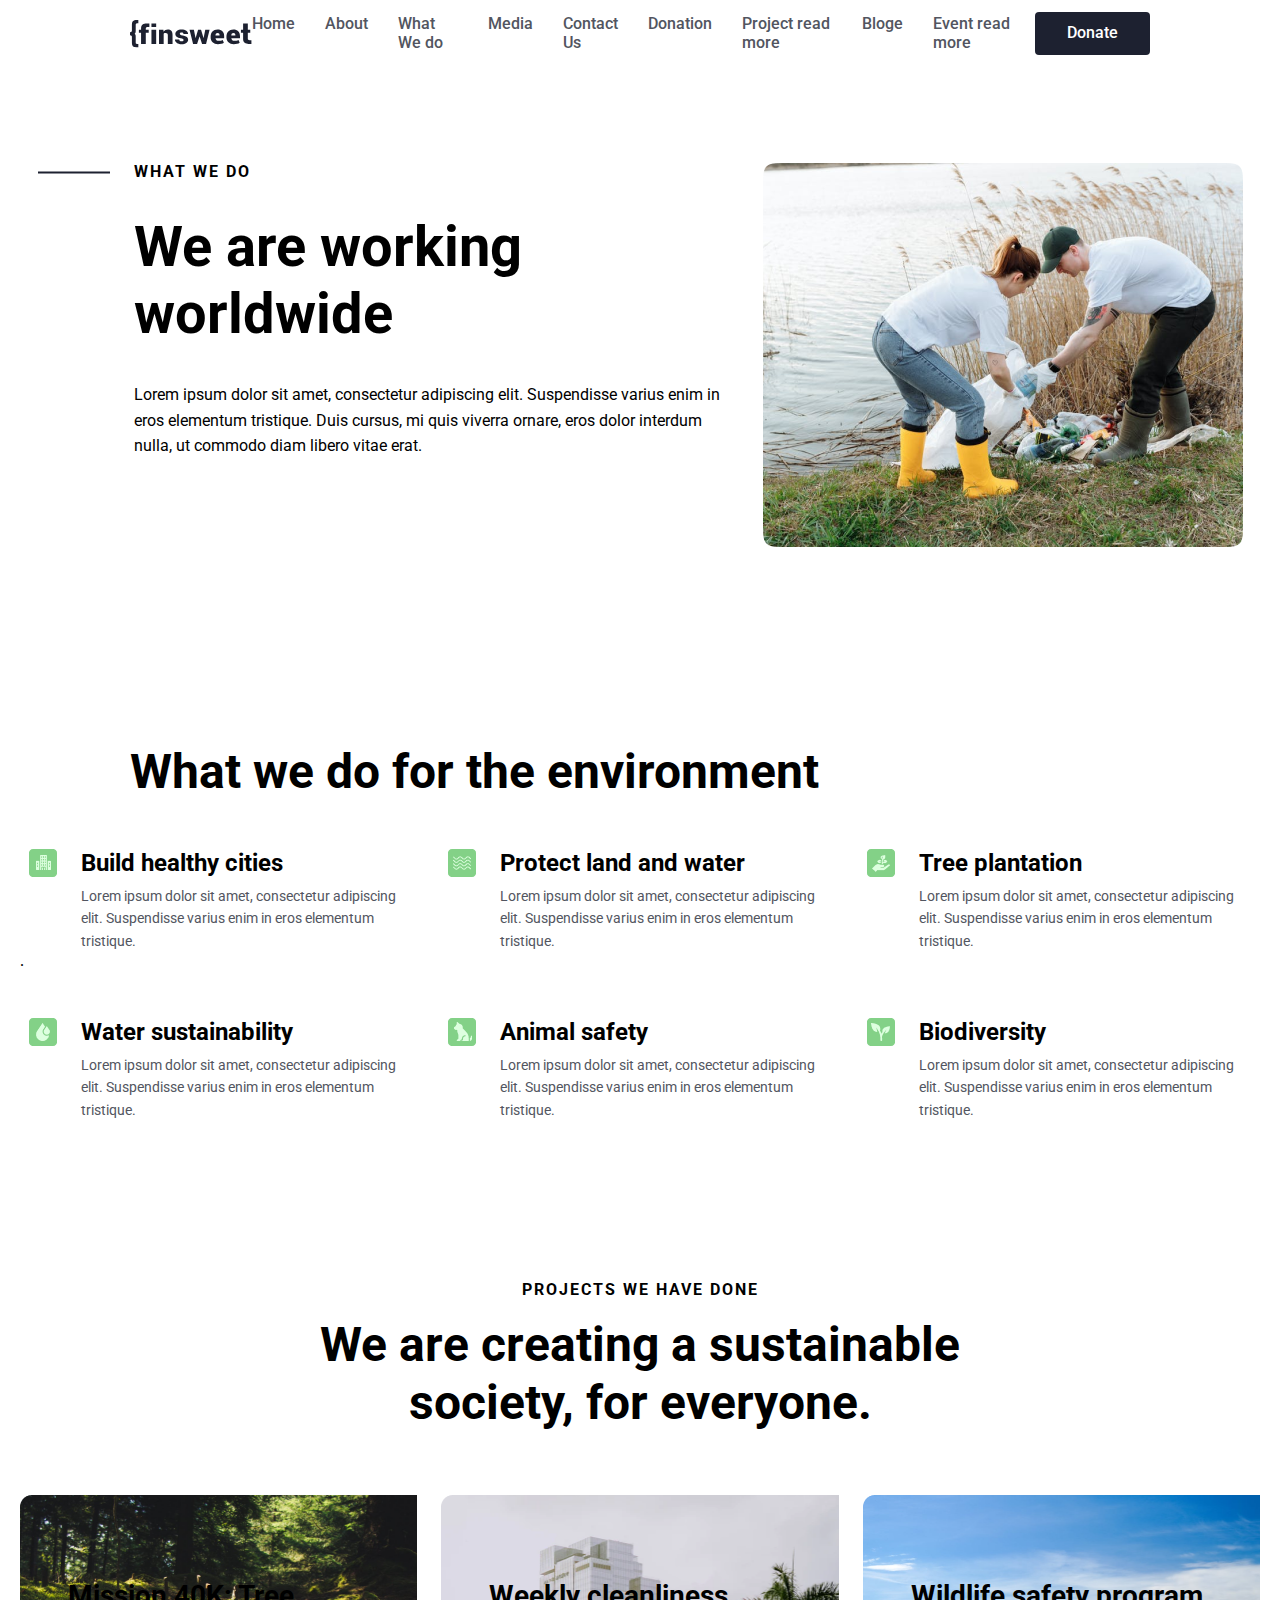
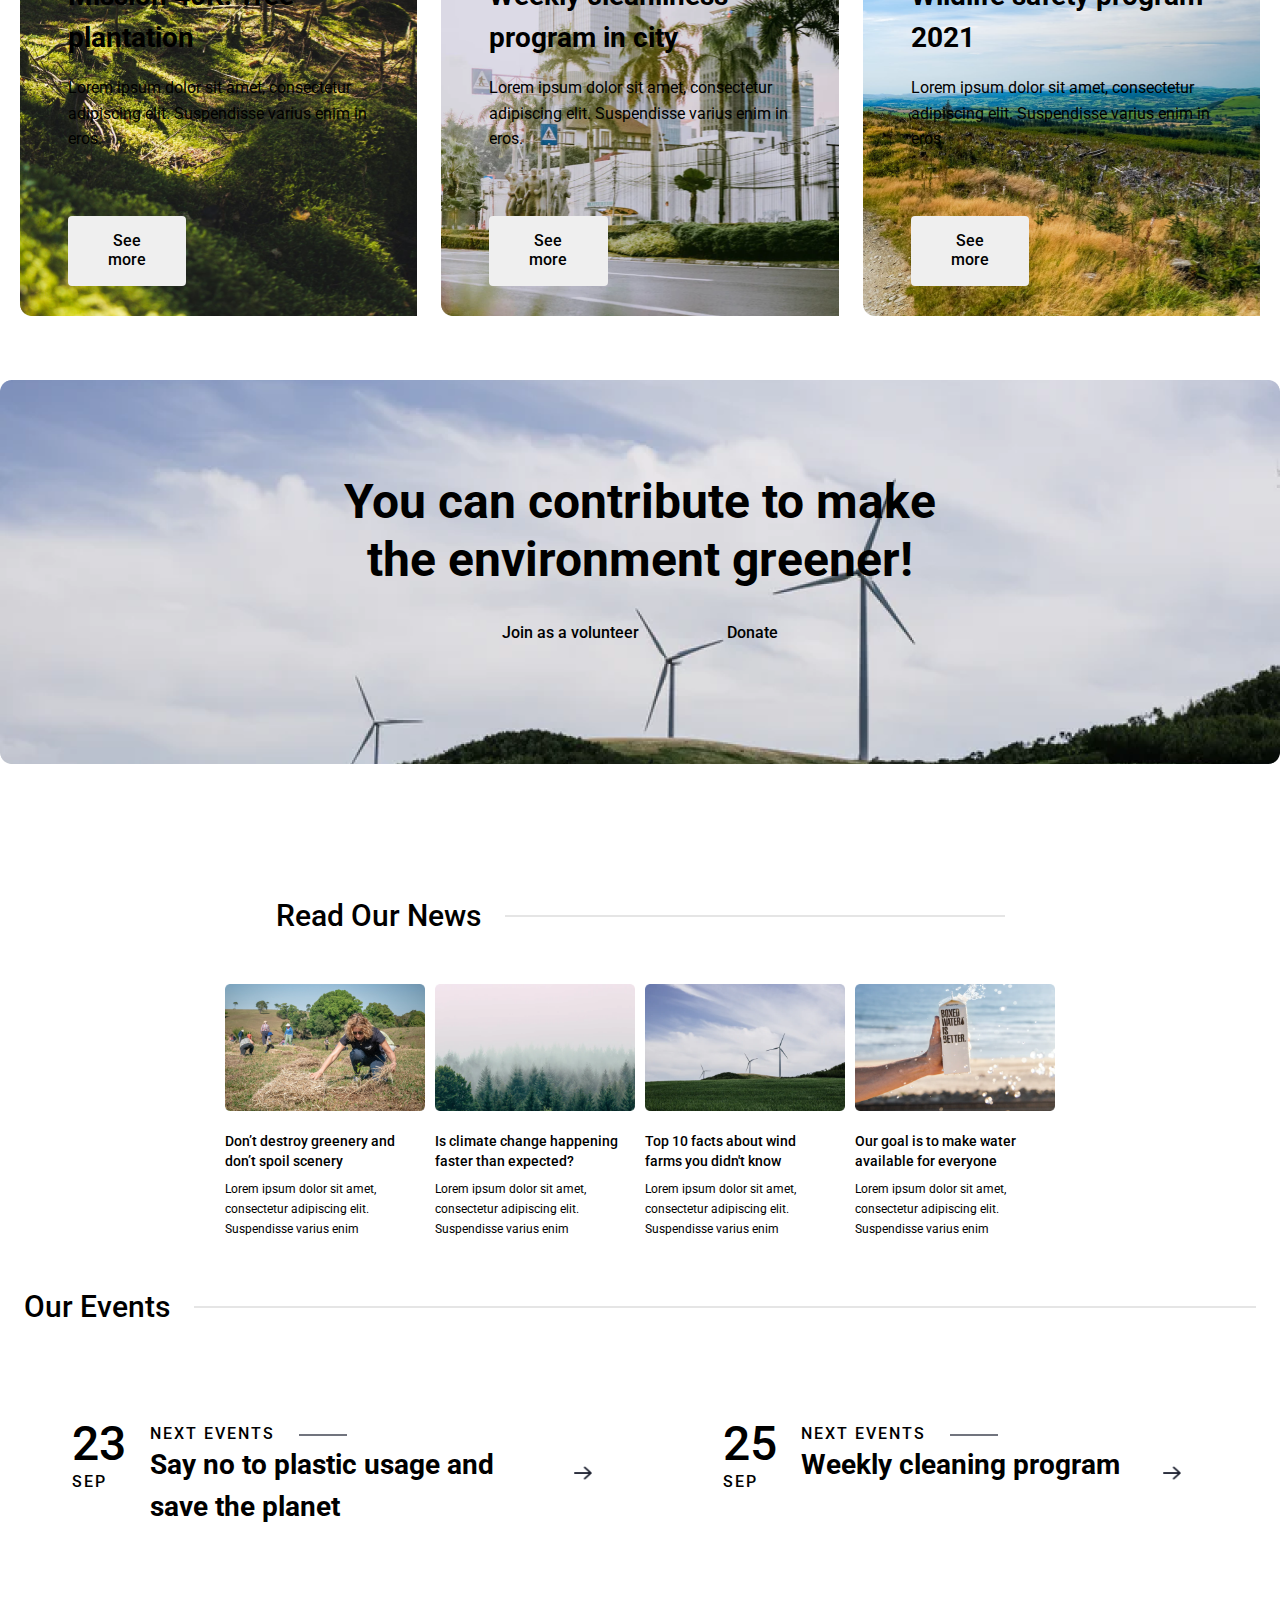
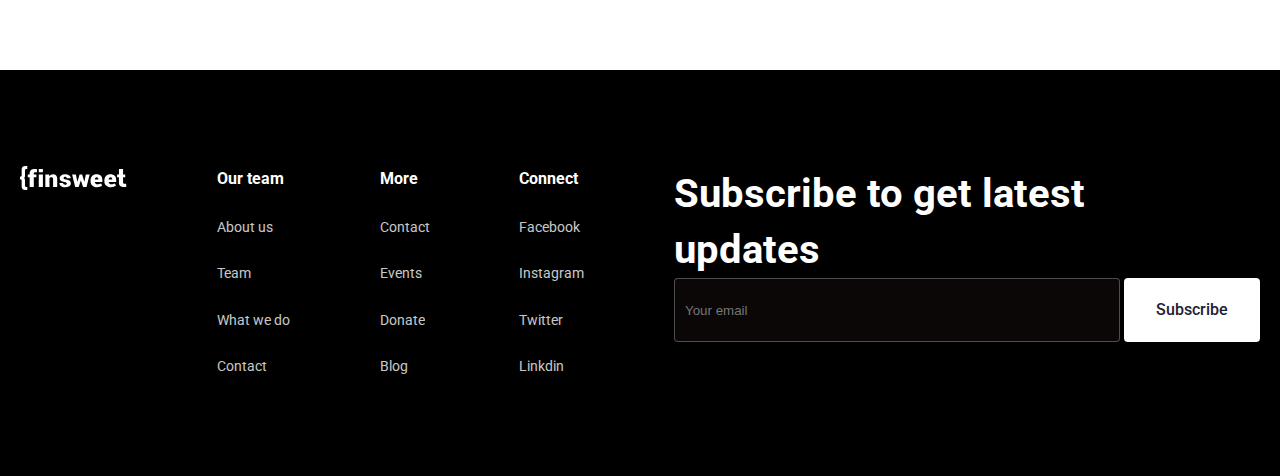
<file: pages/WhatWeDo.html>
<!DOCTYPE html>
<html lang="en">
  <head>
    <link rel="stylesheet" href="../css/stayle.css" />
    <link rel="stylesheet" href="../css/pages/Whatwedo.css" />
    <meta charset="UTF-8" />
    <meta name="viewport" content="width=device-width, initial-scale=1.0" />
    <title>Document</title>
    <link rel="stylesheet" href="../css/stayle.css" />
    <!-- roboto -->
    <link rel="preconnect" href="https://fonts.googleapis.com" />
    <link rel="preconnect" href="https://fonts.gstatic.com" crossorigin />
    <link
      href="https://fonts.googleapis.com/css2?family=Roboto:ital,wght@0,100;0,300;0,400;0,500;0,700;0,900;1,100;1,300;1,400;1,500;1,700;1,900&display=swap"
      rel="stylesheet"
    />
    <!-- font-awesome cdn -->
    <link
      rel="stylesheet"
      href="https://cdnjs.cloudflare.com/ajax/libs/font-awesome/6.5.2/css/all.min.css"
      integrity="sha512-SnH5WK+bZxgPHs44uWIX+LLJAJ9/2PkPKZ5QiAj6Ta86w+fsb2TkcmfRyVX3pBnMFcV7oQPJkl9QevSCWr3W6A=="
      crossorigin="anonymous"
      referrerpolicy="no-referrer"
    />
  </head>
  <body>
    <nav>
      <div class="contayner">
        <div class="nav-bar">
          <div class="nav-mini">
            <img src="../img/stayle/brand.svg" alt="No img?" />
            <div class="toggle" id="menu-toggleIconId">
              <i class="fa-solid fa-bars" style="color: #000000"></i>
            </div>
            <button class="nav-button b1">Donate</button>
          </div>
          <div class="nav-bar-mini">
            <ul id="nav-menuId">
              <li>
                <a href="../index.html">Home</a>
              </li>
              <li>
                <a href="./Aboutus.html">About</a>
              </li>
              <li>
                <a href="./WhatWeDo.html">What We do</a>
              </li>
              <li>
                <a href="./Media.html">Media</a>
              </li>
              <li>
                <a href="./contact.html">Contact Us</a>
              </li>
              <li>
                <a href="./donation.html">Donation</a>
              </li>
              <li>
                <a href="./projact.html">Project read more</a>
              </li>
              <li>
                <a href="./blog.html">Bloge</a>
              </li>
              <li>
                <a href="./event.html">Event read more</a>
              </li>
            </ul>
            <button class="nav-button b2">Donate</button>
          </div>
        </div>
      </div>
    </nav>
    <header>
      <div class="contayner">
        <div class="header-flex">
          <div class="header-left">
            <div class="line-img">
              <img src="../img/line.png" alt="No img" class="line" />
              <p class="line-text">What we do</p>
            </div>
            <h1 class="header-h1">We are working worldwide</h1>
            <p class="header-p">
              Lorem ipsum dolor sit amet, consectetur adipiscing elit.
              Suspendisse varius enim in eros elementum tristique. Duis cursus,
              mi quis viverra ornare, eros dolor interdum nulla, ut commodo diam
              libero vitae erat.
            </p>
          </div>
          <div class="header-right">
            <img src="../img/right.png" alt="No img?" class="right-img" />
          </div>
        </div>
      </div>
    </header>
    <section>
      <div class="contayner">
        <h1 class="section-h1">What we do for the environment</h1>
        <div class="what-box-flex">
          <div class="box">
            <img src="../img/stayle/icon1.png" alt="No img" class="what-img" />
            <div class="text-s">
              <h1 class="p-text-s-h1">Build healthy cities</h1>
              <h1 class="p-text-s-p">
                Lorem ipsum dolor sit amet, consectetur adipiscing elit.
                Suspendisse varius enim in eros elementum tristique.
              </h1>
            </div>
          </div>
          <div class="box">
            <img src="../img/stayle/water.png" alt="No img" class="what-img" />
            <div class="text-s">
              <h1 class="p-text-s-h1">Protect land and water</h1>
              <h1 class="p-text-s-p">
                Lorem ipsum dolor sit amet, consectetur adipiscing elit.
                Suspendisse varius enim in eros elementum tristique.
              </h1>
            </div>
          </div>
          <div class="box">
            <img src="../img/stayle/plan.png" alt="No img" class="what-img" />
            <div class="text-s">
              <h1 class="p-text-s-h1">Tree plantation</h1>
              <h1 class="p-text-s-p">
                Lorem ipsum dolor sit amet, consectetur adipiscing elit.
                Suspendisse varius enim in eros elementum tristique.
              </h1>
            </div>
          </div>
        </div>
        .
        <div class="what-box-flex-two">
          <div class="box">
            <img
              src="../img/stayle/water-two.png"
              alt="No img"
              class="what-img"
            />
            <div class="text-s">
              <h1 class="p-text-s-h1">Water sustainability</h1>
              <h1 class="p-text-s-p">
                Lorem ipsum dolor sit amet, consectetur adipiscing elit.
                Suspendisse varius enim in eros elementum tristique.
              </h1>
            </div>
          </div>
          <div class="box">
            <img src="../img/stayle/doog.png" alt="No img" class="what-img" />
            <div class="text-s">
              <h1 class="p-text-s-h1">Animal safety</h1>
              <h1 class="p-text-s-p">
                Lorem ipsum dolor sit amet, consectetur adipiscing elit.
                Suspendisse varius enim in eros elementum tristique.
              </h1>
            </div>
          </div>
          <div class="box">
            <img src="../img/stayle/bio.png" alt="No img" class="what-img" />
            <div class="text-s">
              <h1 class="p-text-s-h1">Biodiversity</h1>
              <h1 class="p-text-s-p">
                Lorem ipsum dolor sit amet, consectetur adipiscing elit.
                Suspendisse varius enim in eros elementum tristique.
              </h1>
            </div>
          </div>
        </div>
      </div>
    </section>
    <aside>
      <div class="contayner">
        <h3 class="aside-h3">Projects we have done</h3>
        <h1 class="aside-h1">
          We are creating a sustainable society, for everyone.
        </h1>
        <div class="aside-bg-flex">
          <div class="box-one">
            <div class="box-width">
              <h1 class="box-bg-h1">Mission 40K: Tree plantation</h1>
              <p class="box-bg-p">
                Lorem ipsum dolor sit amet, consectetur adipiscing elit.
                Suspendisse varius enim in eros.
              </p>
              <div class="div-btn">
                <button class="box-bg-btn">See more</button>
              </div>
            </div>
          </div>
          <div class="box-two">
            <div class="box-width">
              <h1 class="box-bg-h1">Weekly cleanliness program in city</h1>
              <p class="box-bg-p">
                Lorem ipsum dolor sit amet, consectetur adipiscing elit.
                Suspendisse varius enim in eros.
              </p>
              <div class="div-btn">
                <button class="box-bg-btn">See more</button>
              </div>
            </div>
          </div>
          <div class="box-thre">
            <div class="box-width">
              <h1 class="box-bg-h1">Wildlife safety program 2021</h1>
              <p class="box-bg-p">
                Lorem ipsum dolor sit amet, consectetur adipiscing elit.
                Suspendisse varius enim in eros.
              </p>

              <div class="div-btn">
                <button class="box-bg-btn">See more</button>
              </div>
            </div>
          </div>
        </div>
      </div>
    </aside>
    <div class="aside-next-bg">
      <div class="contayner">
        <h1 class="aside-next-h1">
          You can contribute to make the environment greener!
        </h1>
        <div class="btn-aside-flex">
          <button class="aside-bg-btn-one">Join as a volunteer</button>
          <button class="aside-bg-btn-two">Donate</button>
        </div>
      </div>
    </div>
    <div class="aside-end">
      <div class="cotayner">
        <div class="aside-end-img-flex">
          <h1 class="text-left-end">Read Our News</h1>
          <img
            src="../img/stayle/line-two.png"
            alt="NO img?"
            class="line-right-img"
          />
        </div>
        <div class="news-flex">
          <div class="new-box">
            <img
              src="../img/stayle/news-one.png"
              alt="No img?"
              class="new-img"
            />
            <div class="new-h2">
              Don’t destroy greenery and don’t spoil scenery
            </div>
            <div class="new-p">
              Lorem ipsum dolor sit amet, consectetur adipiscing elit.
              Suspendisse varius enim
            </div>
          </div>
          <div class="new-box">
            <img
              src="../img/stayle/new-two.png"
              alt="No img?"
              class="new-img"
            />
            <div class="new-h2">
              Is climate change happening faster than expected?
            </div>
            <div class="new-p">
              Lorem ipsum dolor sit amet, consectetur adipiscing elit.
              Suspendisse varius enim
            </div>
          </div>
          <div class="new-box">
            <img
              src="../img/stayle/new-three.png"
              alt="No img?"
              class="new-img"
            />
            <div class="new-h2">
              Top 10 facts about wind farms you didn't know
            </div>
            <div class="new-p">
              Lorem ipsum dolor sit amet, consectetur adipiscing elit.
              Suspendisse varius enim
            </div>
          </div>
          <div class="new-box">
            <img
              src="../img/stayle/new-four.png"
              alt="No img?"
              class="new-img"
            />
            <div class="new-h2">
              Our goal is to make water available for everyone
            </div>
            <div class="new-p">
              Lorem ipsum dolor sit amet, consectetur adipiscing elit.
              Suspendisse varius enim
            </div>
          </div>
        </div>
        <div class="aside-end-two-flex">
          <h1 class="text-left-end">Our Events</h1>
          <img
            src="../img/stayle/line-two.png"
            alt="NO img?"
            class="line-bottom-img"
          />
        </div>
        <div class="event-flex">
          <div class="event-box">
            <div class="data-box">
              <div class="data">
                <h1 class="number">23</h1>
                <p class="text">SEP</p>
              </div>
              <div class="next-column">
                <div class="next-block">
                  <h2 class="next-text">Next Events</h2>
                  <img src="../img/line.png" alt="No img?" class="next-line" />
                </div>
                <h2 class="next-lorem">
                  Say no to plastic usage and save the planet
                </h2>
              </div>
              <div class="img">
                <img
                  src="../img/stayle/arrow.png"
                  alt="No img?"
                  class="arrow"
                />
              </div>
            </div>
          </div>
          <div class="event-box">
            <div class="data-box">
              <div class="data">
                <h1 class="number">25</h1>
                <p class="text">SEP</p>
              </div>
              <div class="next-column">
                <div class="next-block">
                  <h2 class="next-text">Next Events</h2>
                  <img src="../img/line.png" alt="No img?" class="next-line" />
                </div>
                <h2 class="next-lorem">Weekly cleaning program</h2>
              </div>
              <div class="img">
                <img
                  src="../img/stayle/arrow.png"
                  alt="No img?"
                  class="arrow"
                />
              </div>
            </div>
          </div>
        </div>
      </div>
    </div>

    <footer>
      <div class="contayner">
        <div class="footer-div">
          <img src="../img/stayle/brend-2.svg" alt="No img?" />
          <div>
            <p class="footer-text-start">Our team</p>
            <p class="foot-text">About us</p>
            <p class="foot-text">Team</p>
            <p class="foot-text">What we do</p>
            <p class="foot-text">Contact</p>
          </div>
          <div>
            <p class="footer-text-start">More</p>
            <p class="foot-text">Contact</p>
            <p class="foot-text">Events</p>
            <p class="foot-text">Donate</p>
            <p class="foot-text">Blog</p>
          </div>

          <div>
            <p class="footer-text-start">Connect</p>
            <p class="foot-text">Facebook</p>
            <p class="foot-text">Instagram</p>
            <p class="foot-text">Twitter</p>
            <p class="foot-text">Linkdin</p>
          </div>
          <div>
            <p class="footer-p-end">Subscribe to get latest updates</p>
            <form action="">
              <input type="text" placeholder="Your email" />
              <button class="footer-button">Subscribe</button>
            </form>
          </div>
        </div>
      </div>
    </footer>
    <script src="../js/page.js"></script>
  </body>
</html>
</file>
<file: css/stayle.css>
* {
  padding: 0;
  margin: 0;
}
*,
*::before,
*::after {
  box-sizing: border-box;
}
.contayner {
  max-width: 1540px;
  padding-left: 20px;
  padding-right: 20px;
  margin-left: auto;
  margin-right: auto;
}
<<<<<<< HEAD
nav {
  padding-top: 12px;
  padding-bottom: 12px;
}
ul {
  display: flex;
  gap: 30px;
  list-style: none;
  color: rgba(82, 85, 96, 1);
}
a {
  color: rgba(82, 85, 96, 1);
  text-decoration: none;
  font-family: Roboto;
  font-size: 16px;
  font-weight: 500;
  line-height: 18.75px;
  text-align: left;
}
a:hover {
  color: rgb(3, 2, 2);
}
.nav-bar {
  display: flex;
  align-items: center;
  justify-content: space-between;
  padding: 0px 110px;
}
.nav-button {
  width: 116px;
  height: 43px;
  top: 12px;
  left: 1274px;
  padding: 12px 32px 12px 32px;
  border-radius: 4px;
  border: none;
  background: rgba(29, 33, 48, 1);
  font-family: Roboto;
  font-size: 16px;
  font-weight: 500;
  line-height: 18.75px;
  color: rgba(255, 255, 255, 1);
}
.nav-bar-mini {
  display: flex;
  align-items: center;
  gap: 20px;
}
=======
:root {
  --colorBg: rgb(240, 247, 243);
  --colorGren: rgba(221, 255, 223, 1);
  --colorWhite:rgba(255, 255, 255, 1);
  --colorGreen:rgba(112, 193, 116, 1);
  --colorBlack:rgba(82, 85, 96, 1);
  --colorEven:rgba(190, 243, 192, 1);
}
nav {
  padding-top: 12px;
  padding-bottom: 12px;
}
ul {
  display: flex;
  gap: 30px;
  list-style: none;
  color: rgba(82, 85, 96, 1);
}
a {
  color: rgba(82, 85, 96, 1);
  text-decoration: none;
  font-family: Roboto;
  font-size: 16px;
  font-weight: 500;
  line-height: 18.75px;
  text-align: left;
}
.nav-bar{
    display: flex;
    align-items: center;
    justify-content: space-between;
}
  a:hover{
color: rgb(3, 2, 2);
}
.nav-bar {
  display: flex;
  align-items: center;
  justify-content: space-between;
  padding: 0px 110px;
}
.nav-button {
  width: 116px;
  height: 43px;
  top: 12px;
  left: 1274px;
  padding: 12px 32px 12px 32px;
  border-radius: 4px;
  border: none;
  background: rgba(29, 33, 48, 1);
  font-family: Roboto;
  font-size: 16px;
  font-weight: 500;
  line-height: 18.75px;
  color: rgba(255, 255, 255, 1);
}
.nav-bar-mini {
  display: flex;
  align-items: center;
  gap: 20px;
}
>>>>>>> 59048f561541dabe168f5b8acc542a89f013617b
@media (max-width: 1403px) {
  .nav-bar {
    display: block;
  }
  .b1 {
    display: block !important;
  }
  .b2 {
    display: none;
  }
  ul {
    padding-top: 12px;
    margin: 0 auto;
  }
}
@media (max-width: 1175px) {
  .toggle {
    display: block !important;
  }
  ul {
    display: none;
    text-align: center;
  }
  .nav-bar {
    padding: 0px 10px;
  }
}
.nav-mini {
  display: flex;
  align-items: center;
  justify-content: space-between;
}
.b1 {
  display: none;
}
.active {
  display: block;
}
.toggle {
  display: none;
}
footer {
  background-color: black;
}
.footer-button {
  width: 136px;
  height: 64px;
  top: 240px;
  left: 1254px;
  padding: 16px 32px 16px 32px;
  gap: 10px;
  border-radius: 4px;
  border: none;
  background-color: rgba(255, 255, 255, 1);
  color: rgba(29, 33, 48, 1);
  font-family: Roboto;
  font-size: 16px;
  font-weight: 500;
  line-height: 18.75px;
  text-align: right;
}
input {
  padding-left: 10px;
  width: 446px;
  height: 64px;
  gap: 0px;
  border-radius: 4px;
  border: 1px;
  border: 1px solid rgba(235, 240, 249, 0.3);
  background-color: rgb(10, 7, 6);
  color: white;
}
.footer-div {
  padding-top: 96px;
  padding-bottom: 98px;
  display: flex;
  align-items: start;
  justify-content: space-between;
<<<<<<< HEAD
=======
}
.footer-text-start {
  font-family: Roboto;
  font-size: 16px;
  font-weight: 700;
  line-height: 25.6px;
  text-align: left;
  color: white;
}
.footer-p-end {
  width: 440px;
  font-family: Roboto;
  font-size: 40px;
  font-weight: 700;
  line-height: 56px;
  text-align: left;
  color: rgba(255, 255, 255, 1);
>>>>>>> 59048f561541dabe168f5b8acc542a89f013617b
}
.footer-text-start {
  font-family: Roboto;
  font-size: 16px;
  font-weight: 700;
  line-height: 25.6px;
  text-align: left;
  color: white;
}
.footer-p-end {
  width: 440px;
  font-family: Roboto;
  font-size: 40px;
  font-weight: 700;
  line-height: 56px;
  text-align: left;
  color: rgba(255, 255, 255, 1);
}
.foot-text {
  padding-top: 24px;
  font-family: Roboto;
  font-size: 14px;
  font-weight: 400;
  line-height: 22.4px;
  text-align: left;
  color: rgba(255, 255, 255, 1);
  opacity: 78%;
}
@media (max-width: 1025px) {
  .footer-div {
    flex-direction: column;
    align-items: center;
  }
  .footer-p-end {
    width: 300px;
    font-family: Roboto;
    font-size: 20px;
    font-weight: 700;
    line-height: 56px;
    text-align: center;
    color: rgba(255, 255, 255, 1);
  }
  input {
    padding-left: 10px;
    width: 320px;
    height: 64px;
    gap: 0px;
    border-radius: 4px;
    border: 1px;
    border: 1px solid rgba(235, 240, 249, 0.3);
    background-color: rgb(10, 7, 6);
    color: white;
<<<<<<< HEAD
  }
}
=======
    }
}

>>>>>>> 59048f561541dabe168f5b8acc542a89f013617b
</file>
<file: css/pages/contact.css>
section {
  background-color: var(--colorBg);
}
.line-img-lex {
  display: flex;
  align-items: center;
  gap: 24px;
}
.section-flex-con {
  display: flex;
  padding: 96px 0;
  justify-content: center;
  gap: 280px;
}
.line-text {
  font-family: "Roboto";
  font-size: 16px;
  font-weight: 700;
  line-height: 18.75px;
  letter-spacing: 2px;
  text-align: left;
  text-transform: uppercase;
}
.section-h1 {
  display: flex;
  margin: 32px 96px 16px 96px;
  max-width: 481px;
  font-family: "Roboto";
  font-size: 56px;
  font-weight: 700;
  line-height: 67.2px;
  text-align: left;
}
.section-lorem {
  display: flex;
  margin: 0 96px 16px 96px;
  max-width: 481px;
  font-family: "Roboto";
  font-size: 16px;
  font-weight: 400;
  line-height: 25.6px;
  text-align: left;
  color: var(--colorBlack);
}
.talk {
  max-width: 279px;
  font-family: "Roboto";
  font-size: 24px;
  font-weight: 700;
  line-height: 38.4px;
  text-align: left;
}
.email {
  max-width: 279px;
  font-family: "Roboto";
  font-size: 16px;
  font-weight: 400;
  line-height: 25.6px;
  text-align: left;
  padding: 10px 0 16px 0;
  color: var(--colorBlack);
}
.input-flex {
  display: flex;
  justify-content: center;
  gap: 32px;
  padding: 96px 0 32px 0;
}
.imgs-aside {
  display: flex;
  gap: 24px;
  padding-top: 32px;
}
.input-flex-two {
  display: flex;
  justify-content: center;
  gap: 32px;
}
.input-text {
  background-color: var(--colorWhite);
  border: 1px solid var(--colorBlack);
  color: var(--colorBlack);
}
.input-btn {
  font-family: "Roboto";
  font-size: 12px;
  font-weight: 700;
  line-height: 19.2px;
  text-align: left;
  color: var(--colorBlack);
}
.massage-in {
  display: flex;
  justify-content: center;
  padding-top: 32px;
}
.massege {
  background-color: var(--colorWhite);
  padding: 20px 900px 200px 20px;
  border: 1px solid var(--colorBlack);
  color: var(--colorBlack);
}
button {
  font-family: "Roboto";
  font-size: 16px;
  font-weight: 500;
  line-height: 18.75px;
  text-align: center;
  color: var(--colorWhite);
  padding: 16px 32px;
  background-color: var(--colorGreen);
  border: none;
  border-radius: 4px;
}
.in-btn {
  display: flex;
  justify-content: center;
  padding: 32px 0 120px 0;
}
button:hover {
  transition: 1s;
  box-shadow: 1px 8px 30px 5px aqua;
  transform: scale(1.1);
  cursor: pointer;
}
.map {
  display: flex;
  justify-content: center;
}
</file>
<file: css/pages/donatiion.css>
* {
  margin: 0;
  padding: 0;
  box-sizing: border-box;
}
/*  */
.nav-header-textp1 {
  text-align: left;
  font-family: Roboto;
  font-size: 56px;
  font-weight: 700;
  line-height: 67.2px;
  max-width: 727px;
}
.nav-header-textp2 {
  font-family: Roboto;
  font-size: 16px;
  font-weight: 400;
  line-height: 25.6px;
  text-align: left;
  max-width: 517px;
  padding-top: 14px;
}
nav {
  background-color: #eff7f2;
}
.nav-header {
  background-color: #eff7f2;
}
.nav-header-text {
  padding-top: 147px;
  display: flex;
  justify-content: center;
}
.nav-header-text-btn1 {
  max-width: 149px;
  padding: 16px 32px 16px 32px;
  gap: 10px;
  border: none;
  cursor: pointer;
  background-color: #70c174;
  border-radius: 4px;
}
.nav-header-text-btn {
  display: flex;
  margin: 0 auto;
  padding-top: 32px;
}
.nav-header-text-btn1:hover {
  color: rgb(50, 0, 0);
  background-color: rgb(107, 48, 255);
  box-shadow: 1px 1px 50px 1px;
}
.nav-header-text-btn-p1 {
  font-family: Roboto;
  font-size: 16px;
  font-weight: 500;
  line-height: 18.75px;
  text-align: right;
  color: #ffffff;
}
.nav-header-img {
  position: relative;
  bottom: 50px;
}
.nav-header-img-1 {
  max-width: 100%;
}
/* section */
.section-p1 {
  font-family: Roboto;
  font-size: 48px;
  font-weight: 700;
  line-height: 57.6px;
  text-align: left;
  max-width: 592px;
}
.section-p2 {
  font-family: Roboto;
  font-size: 16px;
  font-weight: 400;
  line-height: 25.6px;
  text-align: left;
  padding-top: 24px;
  max-width: 592px;
}
.section-nav {
  padding-top: 96px;
  display: flex;
  max-width: 100%;
  justify-content: center;
  gap: 96px;
}
.section-a1 {
  display: flex;
  gap: 48px;
}
.sectiion-a1-btn {
  padding: 8px 24px 8px 24px;
  background-color: white;
  border: none;
  gap: 10px;
}
.sectiion-a1-btn1 {
  padding: 8px 24px 8px 24px;
  background-color: white;
  border: none;
  gap: 10px;
}
.sectiion-a1-btn2 {
  padding: 8px 24px 8px 24px;
  background-color: white;
  border: none;
  gap: 10px;
}
.sectiion-a1-btn:hover {
  background-color: #70c174;
  border-radius: 5%;
  color: brown;
}
.sectiion-a1-btn1:hover {
  background-color: #70c174;
  border-radius: 5%;
  color: brown;
}
.sectiion-a1-btn2:hover {
  background-color: #70c174;
  border-radius: 5%;
  color: brown;
}
.sectiion-a1-btn-a1:hover {
  color: rgb(238, 0, 0);
}
.section-2-p1 {
  padding-top: 24px;
  font-family: Roboto;
  font-size: 16px;
  font-weight: 400;
  line-height: 25.6px;
  text-align: left;
  max-width: 592px;
  height: 156px;
}
.section-2-p2 {
  padding-top: 24px;
  font-family: Roboto;
  font-size: 16px;
  font-weight: 400;
  line-height: 25.6px;
  text-align: left;
  max-width: 592px;
}
/*hr  */
.hr2 {
  max-width: 1280px;
  margin: 0 auto;
  gap: 0px;
  border: 1px 0px 0px 0px;
  position: relative;
  top: 96px;
}
/* nav-foter */
.nav-foter {
  padding-bottom: 96px;
}
.footer-nav1-p1 {
  font-family: Roboto;
  font-size: 48px;
  font-weight: 700;
  line-height: 57.6px;
  text-align: left;
  max-width: 494px;
}
.footer-nav2-p1 {
  font-family: Roboto;
  font-size: 16px;
  font-weight: 400;
  line-height: 25.6px;
  text-align: left;
  max-width: 338px;
}
.footer-nav3-p1 {
  font-family: Roboto;
  font-size: 16px;
  font-weight: 400;
  line-height: 25.6px;
  text-align: left;
  max-width: 374px;
}
.nav-footer-1 {
  padding-top: 192px;
  display: flex;
  align-items: center;
  gap: 68px;
  justify-content: center;
}
.footer-nav4-img1 {
  background-image: url(../../img/project/qayiq.png);
  display: start;
  max-width: 100%;
}
.footer-nav4-img-p1 {
  padding: 92px 0;
  font-family: Roboto;
  font-size: 48px;
  font-weight: 700;
  line-height: 57.6px;
  display: flex;
  margin: 0 auto;
  max-width: 632px;
  color: rgb(246, 246, 246);
}
.footer-btn1 {
  padding: 16px 32px 16px 32px;
  gap: 10px;
  border-radius: 4px;
  border: none;
  opacity: 0px;
  background-color: #70c174;
}
.footer-btn1:hover {
  background-color: #70c174;
  border-radius: 50%;
  background-color: rgb(253, 9, 9);
  box-shadow: 10px 3px 40px 10px;
  color: rgb(145, 177, 177);
}
.footer-btn2:hover {
  background-color: #0b053b;
  border-radius: 50%;
  box-shadow: 10px 3px 40px 10px;
  color: azure;
  color: aqua;
}
.nav-footer-2 {
  padding-top: 96px;
}
.footer-nav21 {
  padding-bottom: 92px;
  display: flex;
  gap: 32px;
  position: relative;
  bottom: 20px;
  justify-content: center;
}
.footer-btn1-1 {
  color: white;
  font-family: Roboto;
  font-size: 16px;
  font-weight: 500;
  line-height: 18.75px;
  text-align: right;
}
.footer-btn2-2 {
  font-family: Roboto;
  font-size: 16px;
  font-weight: 500;
  line-height: 18.75px;
  text-align: right;
}
.footer-btn2 {
  top: 1668px;
  left: 576px;
  padding: 16px 32px 16px 32px;
  gap: 10px;
  border: none;
  border-radius: 4px;
  opacity: 0px;
}
/*  */
@media (max-width: 849px) {
  .nav-header-textp1 {
    font-size: 50px;
  }
  .nav-header-textp2 {
    font-size: 14px;
  }
}
@media (max-width: 777px) {
  .nav-header-text {
    display: flex;
    flex-direction: column;
  }
  .nav-header-textp1 {
    font-size: 56px;
  }
  .nav-header-textp2 {
    font-size: 16px;
  }
  .nav-header-text1 {
    text-align: center;
  }
}
@media (max-width: 1155px) {
  .section-nav {
    display: flex;
    flex-direction: column;
  }
  .section-1 {
    margin: 0 auto;
  }
  .section-2 {
    margin: 0 auto;
  }
}
@media (max-width: 573px) {
  .nav-header-textp1 {
    font-size: 50px;
  }
  .section-p1 {
    font-size: 40px;
  }
}
@media (max-width: 393px) {
  .section-a1 {
    display: flex;
    gap: 10px;
  }
}
@media (max-width: 643px) {
  .nav-footer-1 {
    display: flex;
    flex-direction: column;
  }
}
</file>
<file: css/pages/Media.css>
header {
  background-color: var(--colorBg);
}
.right-box {
  background-color: var(--colorWhite);
  border-radius: 12px;
}
.header-flex-hed {
  display: flex;
  justify-content: center;
  gap: 250px;
  padding: 96px 0;
}
.header-h2 {
  max-width: 496px;
  font-family: "Roboto";
  font-size: 56px;
  font-weight: 700;
  line-height: 67.2px;
  text-align: left;
  margin: 32px 0 16px 96px;
}
.header-h5 {
  max-width: 496px;
  font-family: "Roboto";
  font-size: 16px;
  font-weight: 400;
  line-height: 25.6px;
  text-align: left;
  margin: 0 0 32px 96px;
}
.header-btn-link {
  display: flex;
  padding: 16px 32px;
  font-family: "Roboto";
  font-size: 16px;
  font-weight: 500;
  line-height: 18.75px;
  text-align: right;
  cursor: pointer;
  background-color: var(--colorGreen);
  color: var(--colorWhite);
  border: none;
  border-radius: 4px;
  margin-left: 96px;
}
.header-btn-link:hover {
  background-color: blue;
  box-shadow: 5px 10px 30px 5px red;
  transition: 1s;
}
.right-box-flex {
  max-width: 512px;
  display: flex;
  align-items: center;
  gap: 24px;
  padding: 24px 56px 24px 24px;
}
.right-box-flex-two {
  max-width: 512px;
  display: flex;
  align-items: center;
  gap: 24px;
  padding: 0px 56px 24px 24px;
}
.right-box-flex-thre {
  max-width: 512px;
  display: flex;
  align-items: center;
  gap: 24px;
  padding: 0px 56px 24px 24px;
}
.aside-end-h1-cen {
  padding-top: 96px;
  font-family: "Roboto";
  font-size: 48px;
  font-weight: 700;
  line-height: 57.6px;
  text-align: center;
}
.center-p {
  display: flex;
  margin: 0 auto;
  padding: 16px 0 48px 0;
  max-width: 450px;
  font-family: "Roboto";
  font-size: 16px;
  font-weight: 400;
  line-height: 25.6px;
  text-align: center;
}
</file>
<file: css/pages/Whatwedo.css>
.header-flex {
  display: flex;
  justify-content: space-around;
  padding: 96px 0;
  font-family: "Roboto" sans-serif;
}
.line-img {
  display: flex;
  align-items: center;
  gap: 24px;
}
.header-h1 {
  max-width: 461px;
  font-family: "Roboto";
  font-size: 56px;
  font-weight: 700;
  line-height: 67.2px;
  text-align: left;
  margin-left: 96px;
  padding-top: 32px;
}
.line-text {
  font-family: "Roboto";
  font-size: 16px;
  font-weight: 700;
  line-height: 18.75px;
  letter-spacing: 2px;
  text-align: left;
  text-transform: uppercase;
}
.header-p {
  max-width: 594px;
  margin-left: 96px;
  font-family: "Roboto";
  font-size: 16px;
  font-weight: 400;
  line-height: 25.6px;
  text-align: left;
  padding-top: 34px;
}
section {
  width: 100%;

  background-color: var(--colorBg);
}
.section-h1 {
  font-family: "Roboto";
  font-size: 48px;
  font-weight: 700;
  line-height: 57.6px;
  text-align: left;
  padding: 96px 0 0 110px;
}
.what-box-flex {
  justify-content: center;
  display: flex;
  gap: 35px;
  padding-top: 48px;
}
.what-box-flex-two {
  justify-content: center;
  padding: 48px 0 64px 0;
  display: flex;
  gap: 35px;
}
.p-text-s-h1 {
  font-family: "Roboto";
  font-size: 24px;
  font-weight: 700;
  line-height: 28.13px;
  text-align: left;
}
.p-text-s-p {
  max-width: 332px;
  padding-top: 8px;
  font-family: "Roboto";
  font-size: 14px;
  font-weight: 400;
  line-height: 22.4px;
  text-align: left;
  color: rgba(82, 85, 96, 1);
}
.box {
  display: flex;
  gap: 24px;
}
.what-img {
  width: 28px;
  height: 28px;
}
.aside-h3 {
  font-family: "Roboto";
  font-size: 16px;
  font-weight: 700;
  line-height: 18.75px;
  letter-spacing: 2px;
  text-align: center;
  text-transform: uppercase;
  padding: 96px 0 16px 0;
}
.aside-h1 {
  display: flex;
  margin-left: auto;
  margin-right: auto;
  padding-bottom: 64px;
  max-width: 700px;
  font-family: "Roboto";
  font-size: 48px;
  font-weight: 700;
  line-height: 57.6px;
  text-align: center;
}
.aside-bg-flex {
  display: flex;
  gap: 24px;
  justify-content: center;
  padding-bottom: 64px;
}
.box-one {
  max-width: 411px;
  height: 421px;
  background-image: url("../../img/aside-bg-one.png");
  background-repeat: no-repeat;
  background-size: cover;
}
.box-two {
  max-width: 411px;
  height: 421px;
  background-image: url("../../img/stayle/aside-bg-two.png");
}
.box-thre {
  max-width: 411px;
  height: 421px;
  background-image: url("../../img/stayle/aside-bg-three.png");
}

.box-bg-h1 {
  font-family: "Roboto";
  font-size: 28px;
  font-weight: 700;
  line-height: 42px;
  text-align: left;
  color: var(--colorWhite);
  padding: 80px 48px 0 48px;
}
.box-bg-p {
  font-family: "Roboto";
  font-size: 16px;
  font-weight: 400;
  line-height: 25.6px;
  text-align: left;
  color: var(--colorWhite);
  padding: 16px 48px 0 48px;
}
.div-btn {
  padding: 64px 231px 75px 48px;
}
.box-bg-btn {
  display: flex;

  cursor: pointer;
  font-family: "Roboto";
  font-size: 16px;
  font-weight: 500;
  line-height: 18.75px;
  padding: 16px 32px;
  border: none;
  border-radius: 4px;
}
.box-bg-btn:hover {
  transform: scale(1.1);
  transition: 1s;
  background-color: aqua;
  box-shadow: 4px 5px 20px 5px red;
}
.aside-next-bg {
  width: 100%;
  height: 384px;
  background-image: url("../../img/stayle/bg-aside.png");
  background-repeat: no-repeat;
  background-size: cover;
}
.aside-next-h1 {
  display: flex;
  margin-left: auto;
  margin-right: auto;
  max-width: 631px;
  font-family: "Roboto";
  font-size: 48px;
  font-weight: 700;
  line-height: 57.6px;
  text-align: center;
  color: var(--colorWhite);
  padding-top: 93px;
}
.aside-bg-btn-one {
  font-family: "Roboto";
  font-size: 16px;
  font-weight: 500;
  line-height: 18.75px;
  padding: 16px 32px;
  background-color: var(--colorGreen);
  border: none;
  color: var(--colorWhite);
  border-radius: 4px;
}
.aside-bg-btn-two {
  font-family: "Roboto";
  font-size: 16px;
  font-weight: 500;
  line-height: 18.75px;
  padding: 16px 32px;
  background-color: var(--colorWhite);
  border: none;

  border-radius: 4px;
}
.btn-aside-flex {
  display: flex;
  justify-content: center;
  gap: 24px;
  padding-top: 20px;
}
.text-left-end {
  font-family: "Roboto";
  font-size: 40px;
  font-weight: 500;
  line-height: 56px;
}
.aside-end-img-flex {
  gap: 24px;
  display: flex;
  align-items: center;
  justify-content: center;
  padding-top: 124px;
}
.line-right-img {
  max-width: 981px;
  height: 2px;
}
.news-flex {
  display: flex;
  justify-content: center;
  gap: 24px;
  padding: 48px 0 96px 0;
}
.new-h2 {
  max-width: 290px;
  font-family: "Roboto";
  font-size: 20px;
  font-weight: 500;
  line-height: 30px;
  text-align: left;
  padding: 16px 12px 8px 0;
}
.new-p {
  max-width: 290px;
  font-family: "Roboto";
  font-size: 16px;
  font-weight: 400;
  line-height: 25.6px;
  text-align: left;
  color: var(--colorBlack);
}
.aside-end-two-flex {
  display: flex;
  gap: 24px;
  align-items: center;
  justify-content: center;
}
.event-flex {
  display: flex;
  justify-content: center;
  gap: 24px;
  padding: 48px 0 96px 0;
}
.line-bottom-img {
  max-width: 1062px;
  height: 2px;
}
.event-box {
  max-width: 628px;
  height: 191px;
  background-color: var(--colorEven);
  border-radius: 8px;
}
.number {
  font-family: "Roboto";
  font-size: 48px;
  font-weight: 500;
  line-height: 57.6px;
  text-align: left;
}
.text {
  font-family: "Roboto";
  font-size: 16px;
  font-weight: 500;
  line-height: 18.75px;
  letter-spacing: 2px;
  text-align: left;
}
.data-box {
  display: flex;
  gap: 24px;
  padding: 32px 48px 0 40px;
}
.next-block {
  display: flex;
  gap: 24px;
  align-items: center;
}
.next-line {
  height: 2px;
}
.next-text {
  font-family: "Roboto";
  font-size: 16px;
  font-weight: 500;
  line-height: 18.75px;
  letter-spacing: 2px;
  text-align: left;
  text-transform: uppercase;
}
.next-lorem {
  max-width: 381px;
  font-family: "Roboto";
  font-size: 28px;
  font-weight: 700;
  line-height: 42px;
  text-align: left;
}
.arrow {
  width: 17.25px;
  height: 14px;
}
.img {
  display: flex;
  justify-content: center;
  align-items: center;
  background-color: var(--colorWhite);
  width: 56px;
  height: 56px;
  border-radius: 50%;
  margin-top: 30px;
  cursor: pointer;
}
.next-column {
  padding-top: 10px;
}
.img:hover {
  background-color: red;
  transition: 1s;
  box-shadow: 1px 10px 20px 2px aqua;
}
@media (max-width: 1160px) {
  .right-img {
    max-width: 380px;
  }
}
@media (max-width: 925px) {
  .header-h1 {
    font-size: 42px;
    line-height: 50px;
  }
  .header-p {
    font-size: 14px;
    line-height: 22px;
  }
}
@media (max-width: 820px) {
  .header-flex {
    flex-direction: column;
  }
  .right-img {
    display: flex;
    padding: 20px 0 0 80px;
  }
}
@media (max-width: 470px) {
  .header-h1 {
    font-size: 36px;
    line-height: 36px;
  }
  .right-img {
    width: 100%;
    padding: 20px 0 20px 40px;
  }
}
@media (max-width: 1150px) {
  .p-text-s-p {
    max-width: 332px;
  }
  .section-h1 {
    margin: 50px 0 0 30px;
  }
  .what-box-flex {
    display: flex;
  }
  .what-box-flex-two {
    display: flex;
  }
}
@media (max-width: 1030px) {
  .what-box-flex {
    flex-direction: column;
  }
  .what-box-flex-two {
    flex-direction: column;
  }
}
@media (max-width: 850px) {
  .section-h1 {
    padding: 50px 0 0 30px;
    text-align: center;
    font-size: 34px;
  }
}
@media (max-width: 1200px) {
  .aside-bg-flex {
    display: ruby;
  }
  .box-two {
    display: flex;
    margin: 20px 0 20px;
  }
}
@media (max-width: 450px) {
  .aside-h1 {
    font-size: 32px;
    line-height: 36px;
  }
  .box-bg-btn {
    padding: 10px 20px;
  }
  .box-two {
    width: 100%;
  }
  .box-one {
    width: 100%;
  }
  .box-thre {
    width: 100%;
  }
  .box-bg-h1 {
    padding: 50px 20px;
  }
  .box-bg-p {
    padding: 20px 30px;
  }
  .div-btn {
    padding: 60px 150px;
  }
  .box-thre {
    max-width: 100%;
  }
}
@media (max-width: 520px) {
  .aside-next-h1 {
    font-size: 30px;
    line-height: 30px;
  }
}
@media (max-width: 410px) {
  .btn-aside-flex {
    flex-direction: column;
  }
}
@media (max-width: 1330px) {
  .text-left-end {
    font-size: 30px;
  }
  .line-right-img {
    max-width: 500px;
  }
  .new-img {
    max-width: 200px;
  }
  .news-flex {
    display: flex;
    justify-content: center;
    gap: 10px;
    padding: 40px 0;
  }
  .new-h2 {
    max-width: 200px;
    font-size: 14px;
    line-height: 20px;
  }
  .new-p {
    max-width: 200px;
    font-size: 12px;
    line-height: 20px;
  }
}
</file>
